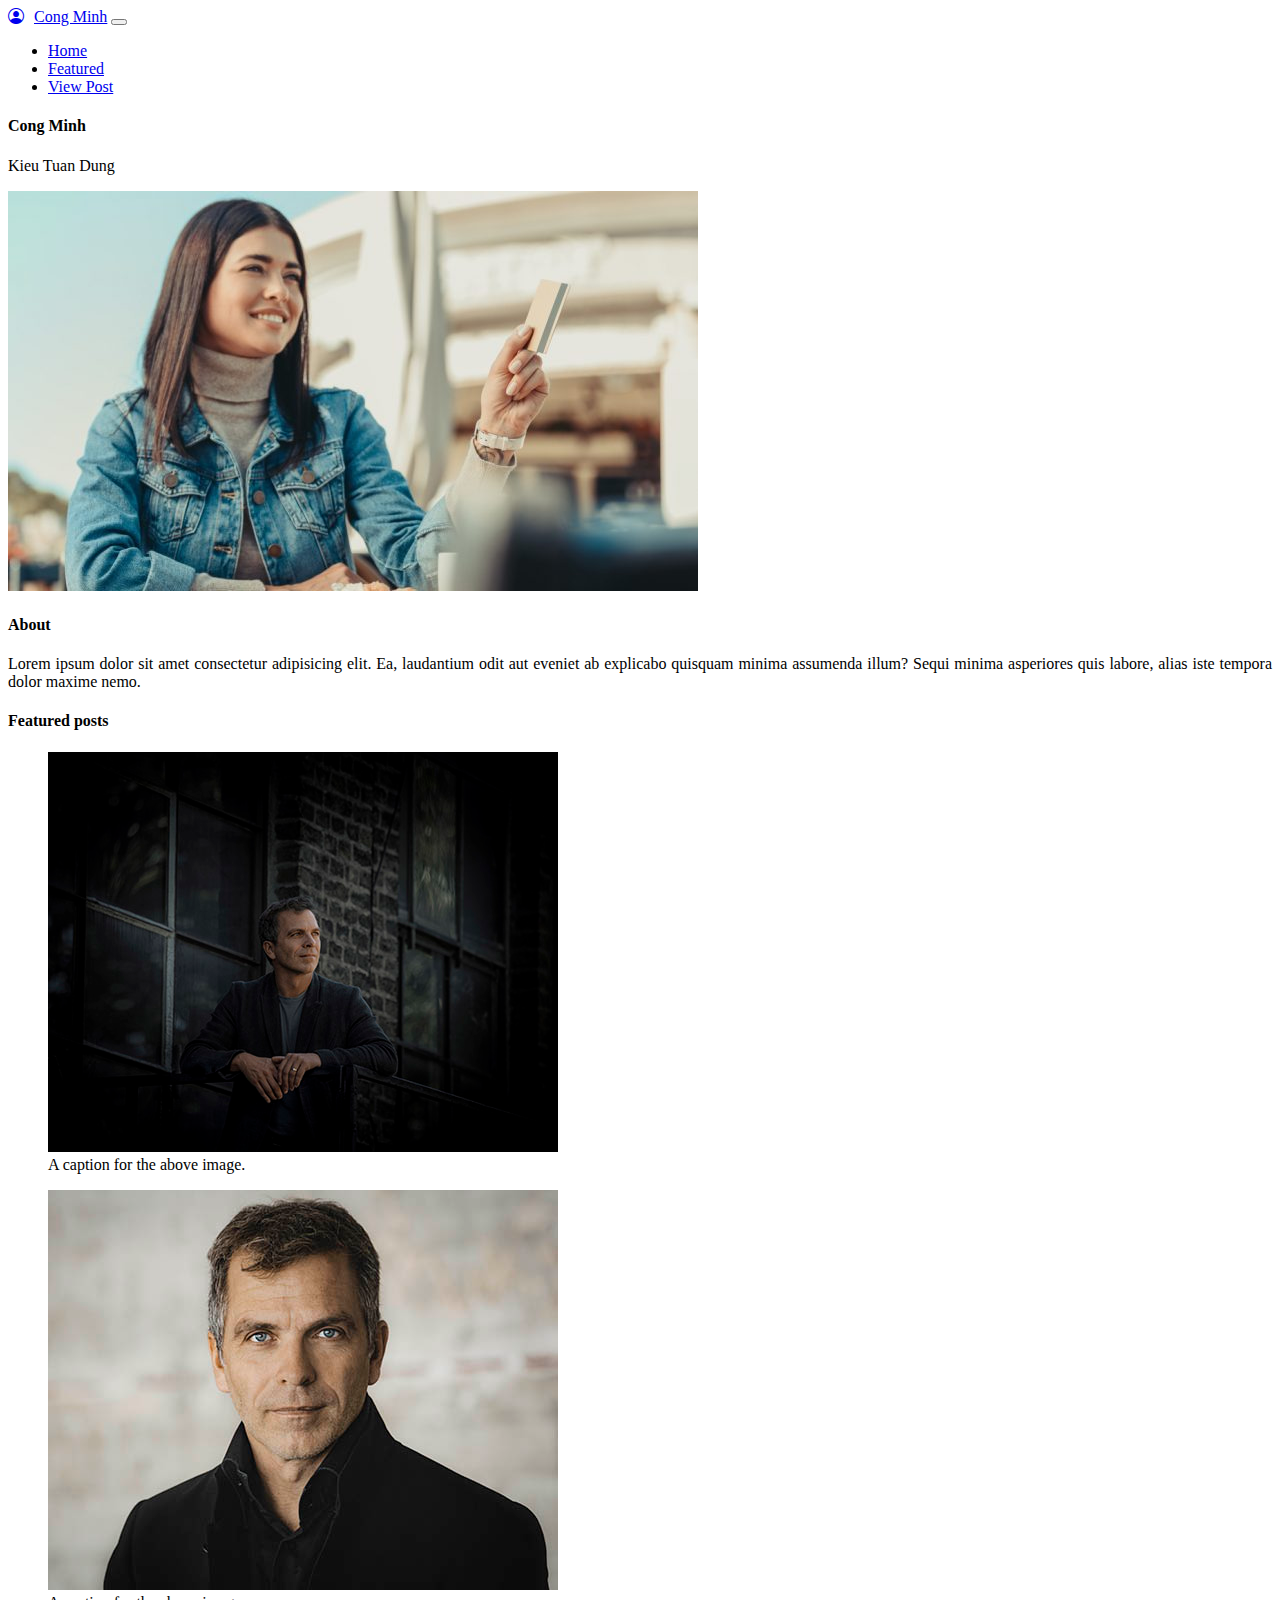
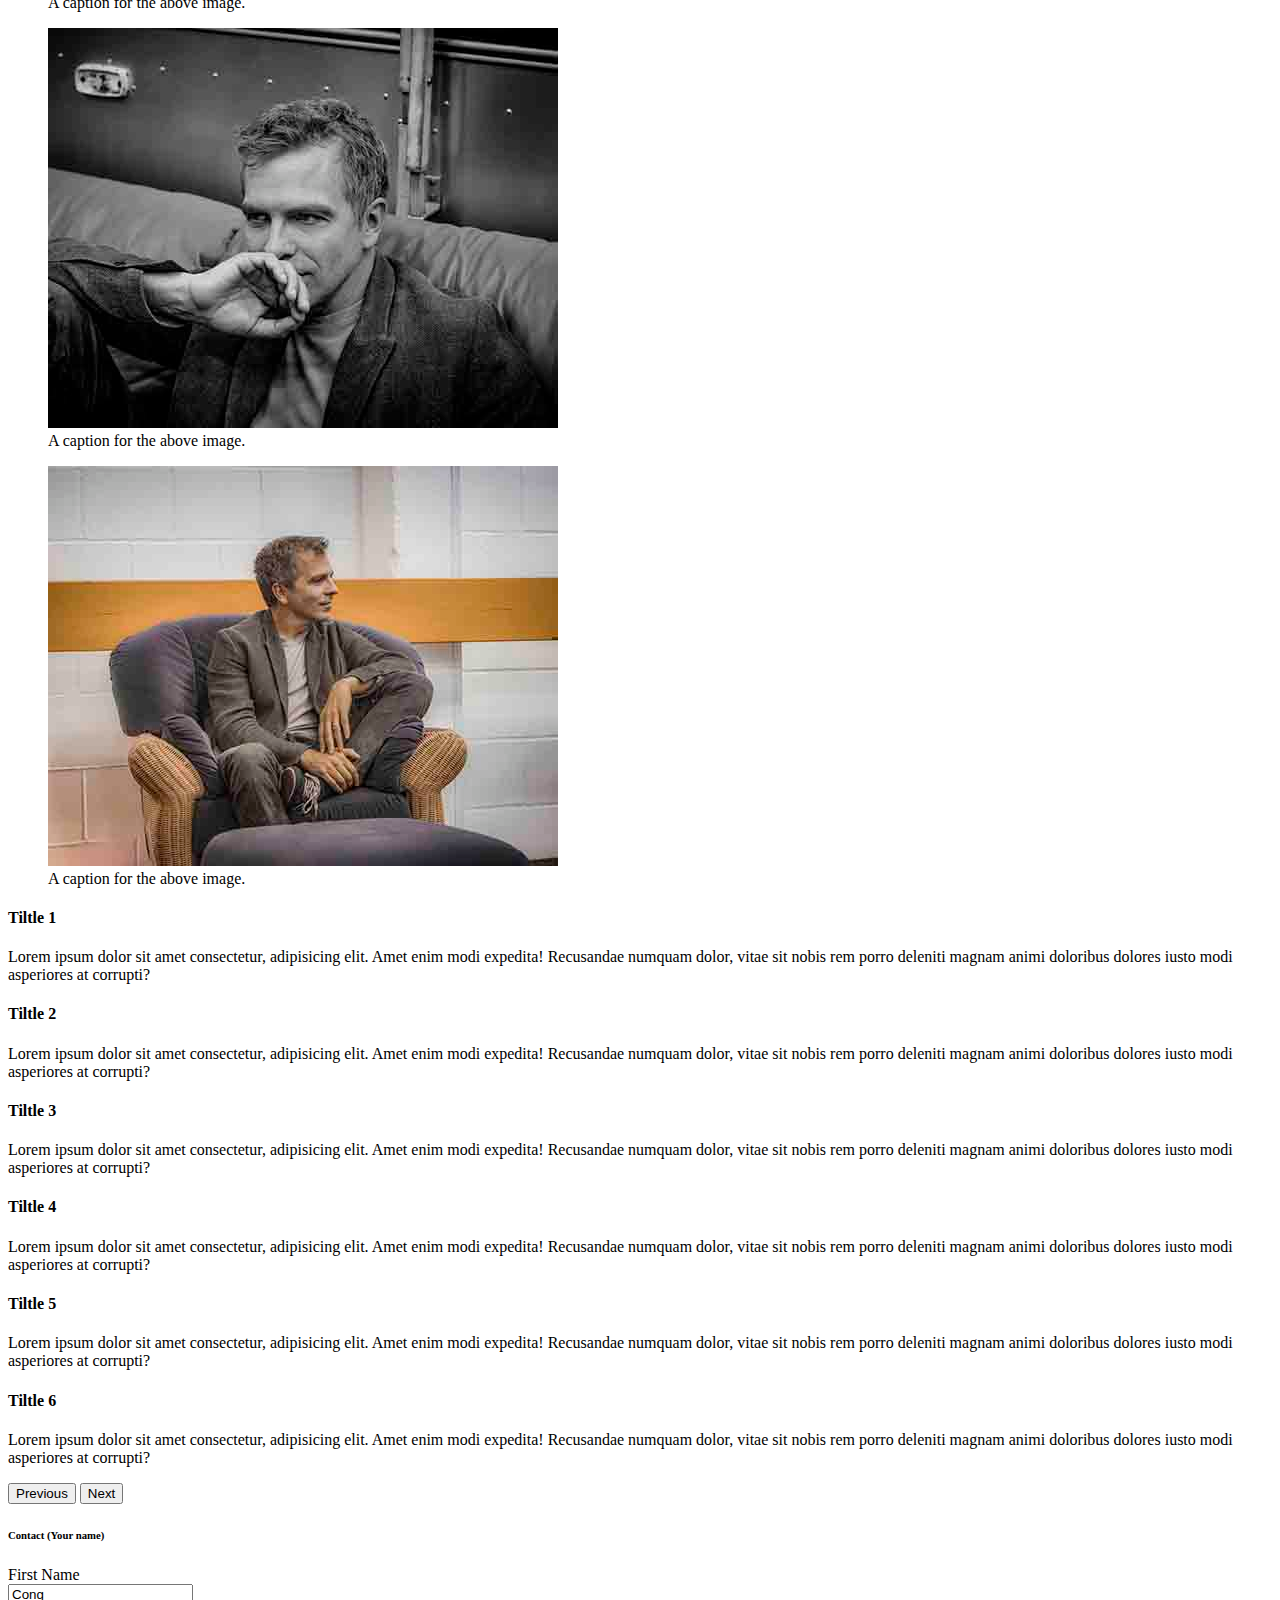
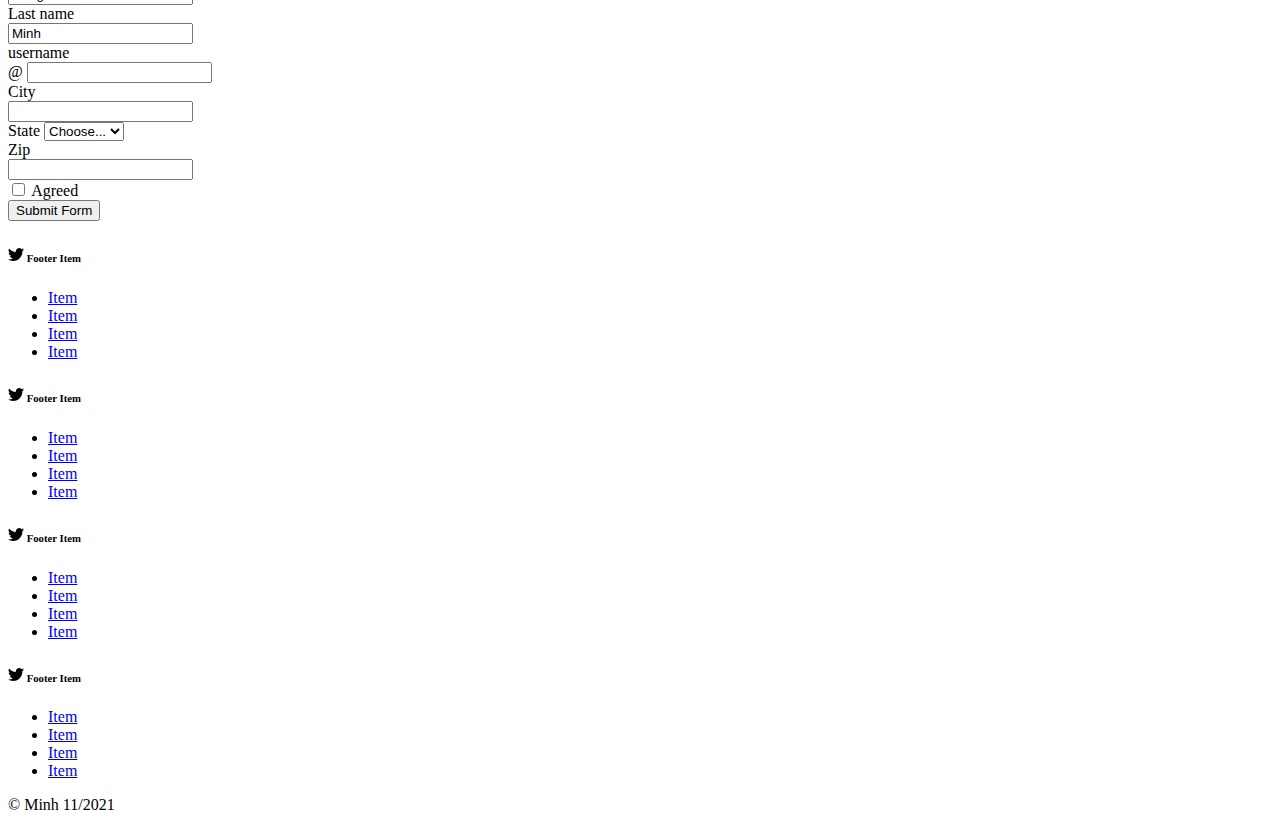
<file: index.html>
<!DOCTYPE html>
<html lang="en">
<head>
    <meta charset="UTF-8">
    <meta http-equiv="X-UA-Compatible" content="IE=edge">
    <meta name="viewport" content="width=device-width, initial-scale=1.0">
    <title>Home</title>
    <link href="https://cdn.jsdelivr.net/npm/bootstrap@5.0.2/dist/css/bootstrap.min.css" rel="stylesheet" integrity="sha384-EVSTQN3/azprG1Anm3QDgpJLIm9Nao0Yz1ztcQTwFspd3yD65VohhpuuCOmLASjC" crossorigin="anonymous">
    <link rel="stylesheet" href="https://cdn.jsdelivr.net/npm/bootstrap-icons@1.7.1/font/bootstrap-icons.css">
    <link rel="stylesheet" href="./assets/css/home.css">
</head>
<body>
    <header class="container-fluid">
        <div class="row">
            <div class="col-md-12" >
                <nav class="navbar navbar-expand-lg navbar-light bg-light">
                    <div class="container-fluid">  
                      <a class="navbar-brand" href="#"><i class="bi bi-person-circle"></i>Cong Minh</a>
                      <button class="navbar-toggler" type="button" data-bs-toggle="collapse" data-bs-target="#navbarSupportedContent" aria-controls="navbarSupportedContent" aria-expanded="false" aria-label="Toggle navigation">
                        <span class="navbar-toggler-icon"></span>
                      </button>
                      <div class="collapse navbar-collapse" id="navbarSupportedContent">
                        <ul class="navbar-nav ms-auto mb-2 mb-lg-0">
                          <li class="nav-item">
                            <a class="nav-link active" aria-current="page" href="./index.html">Home</a>
                          </li>
                          <li class="nav-item">
                            <a class="nav-link" href="./post.html">Featured</a>
                          </li>
                          <li class="nav-item">
                            <a class="nav-link" href="./view.html">View Post</a>
                          </li>
                          
                        </ul>
                        
                      </div>
                    </div>
                  </nav>
            </div>
        </div>
    </header>
    <main class="container mt-5">
      <div class="main_about row">
        <h4>Cong Minh</h4>
        <p>Kieu Tuan Dung</p>
        <div class="col-md-6">
          <img src="/assets/img/img1.jpeg" alt="" class="img-fluid rounded">
        </div>
        <div class="col-md-6">
          <h4>About</h4>
          <p class="my-about">Lorem ipsum dolor sit amet consectetur adipisicing elit. Ea, laudantium odit aut eveniet ab explicabo quisquam minima assumenda illum? Sequi minima asperiores quis labore, alias iste tempora dolor maxime nemo.</p>
        </div>
      </div>
      <div class="main_featured row mt-5 mb-5">
        <h4>Featured posts</h4>
        <div class="col-md">
          <figure class="figure">
            <img src="/assets/img/img2.jpeg" class="figure-img img-fluid rounded" alt="...">
            <figcaption class="figure-caption">A caption for the above image.</figcaption>
          </figure>
        </div>
        <div class="col-md">
          <figure class="figure">
            <img src="/assets/img/img3.jpeg" class="figure-img img-fluid rounded" alt="...">
            <figcaption class="figure-caption">A caption for the above image.</figcaption>
          </figure>
        </div>
        <div class="col-md">
          <figure class="figure">
            <img src="/assets/img/img5.jpeg" class="figure-img img-fluid rounded" alt="...">
            <figcaption class="figure-caption">A caption for the above image.</figcaption>
          </figure>
        </div>
        <div class="col-md"><figure class="figure">
          <img src="/assets/img/img6.jpeg" class="figure-img img-fluid rounded" alt="...">
          <figcaption class="figure-caption">A caption for the above image.</figcaption>
        </figure></div>
      </div>
    </main>
    <section class="posts_slider container">
          <div id="carouselExampleControls" class="carousel slide" data-bs-ride="carousel">
            <div class="carousel-inner">
              <div class="carousel-item active">
                <div class="row">
                  <div class="col-md-6">
                    <h4>Tiltle 1</h4>
                    <p>Lorem ipsum dolor sit amet consectetur, adipisicing elit. Amet enim modi expedita! Recusandae numquam dolor, vitae sit nobis rem porro deleniti magnam animi doloribus dolores iusto modi asperiores at corrupti?</p>
                  </div>
                  <div class="col-md-6">
                    <h4>Tiltle 2</h4>
                    <p>Lorem ipsum dolor sit amet consectetur, adipisicing elit. Amet enim modi expedita! Recusandae numquam dolor, vitae sit nobis rem porro deleniti magnam animi doloribus dolores iusto modi asperiores at corrupti?</p>
                  </div>
                </div>
              </div>
              <div class="carousel-item">
                <div class="row">
                <div class="col-md-6">
                  <h4>Tiltle 3</h4>
                  <p>Lorem ipsum dolor sit amet consectetur, adipisicing elit. Amet enim modi expedita! Recusandae numquam dolor, vitae sit nobis rem porro deleniti magnam animi doloribus dolores iusto modi asperiores at corrupti?</p>
                </div>
                <div class="col-md-6">
                  <h4>Tiltle 4</h4>
                  <p>Lorem ipsum dolor sit amet consectetur, adipisicing elit. Amet enim modi expedita! Recusandae numquam dolor, vitae sit nobis rem porro deleniti magnam animi doloribus dolores iusto modi asperiores at corrupti?</p>
                </div>
                </div>
              </div>
              <div class="carousel-item">
                <div class="row">
                <div class="col-md-6">
                  <h4>Tiltle 5</h4>
                  <p>Lorem ipsum dolor sit amet consectetur, adipisicing elit. Amet enim modi expedita! Recusandae numquam dolor, vitae sit nobis rem porro deleniti magnam animi doloribus dolores iusto modi asperiores at corrupti?</p>
                </div>
                <div class="col-md-6">
                  <h4>Tiltle 6</h4>
                  <p>Lorem ipsum dolor sit amet consectetur, adipisicing elit. Amet enim modi expedita! Recusandae numquam dolor, vitae sit nobis rem porro deleniti magnam animi doloribus dolores iusto modi asperiores at corrupti?</p>
                </div>
                </div>
              </div>
            </div>
            <button class="carousel-control-prev" type="button" data-bs-target="#carouselExampleControls" data-bs-slide="prev">
              <span class="carousel-control-prev-icon" aria-hidden="true"></span>
              <span class="visually-hidden">Previous</span>
            </button>
            <button class="carousel-control-next" type="button" data-bs-target="#carouselExampleControls" data-bs-slide="next">
              <span class="carousel-control-next-icon" aria-hidden="true"></span>
              <span class="visually-hidden">Next</span>
            </button>
          </div>
    </section>
    <section class="contact mt-5">
      <div class="container">
        <div class="row mb-2">
          <h6>Contact (Your name)</h6>
        </div>
        <form>
          <div class="row mb-4">
            <div class="col-md-4">
              <label class="mb-2" for="firstName">First Name</label>
              <div class="input-group">
                <input
                  class="form-control"
                  type="text"
                  id="firstName"
                  value="Cong"
                />
              </div>
            </div>
            <div class="col-md-4">
              <label class="mb-2" for="lastName">Last name</label>
              <div class="input-group">
                <input
                  class="form-control"
                  type="text"
                  id="lastName"
                  value="Minh"
                />
              </div>
            </div>
            <div class="col-md-4">
              <label class="mb-2" for="username">username</label>
              <div class="input-group">
                <span class="input-group-text" id="basic-addon1">@</span>
                <input type="text" id="username" class="form-control" />
              </div>
            </div>
          </div>
          <div class="row mb-4">
            <div class="col-md-6">
              <label class="mb-2" for="City">City</label>
              <div class="input-group">
                <input class="form-control" type="text" id="City" />
              </div>
            </div>
            <div class="col-md-3">
              <label class="mb-2" for="state">State</label>
              <select class="form-select" id="inputGroupSelect01">
                <option selected>Choose...</option>
                <option value="1">One</option>
                <option value="2">Two</option>
                <option value="3">Three</option>
              </select>
            </div>
            <div class="col-md-3">
              <label class="mb-2" for="zip">Zip</label>
              <div class="input-group">
                <input class="form-control" type="text" id="zip" />
              </div>
            </div>
          </div>
          <div class="mb-4">
            <input class="form-check-input me-1" type="checkbox" id="agree" />
            <label for="agree">Agreed</label>
          </div>
          <button type="button" class="btn btn-primary">Submit Form</button>
        </form>
      </div>
    </section>
    
      <footer>
        <div class="container mt-5 bg-light">
          <div class="row pb-5 border-bottom">
            <div class="col-md-3 text-center mt-5">
              <h6>
                <svg
                  xmlns="http://www.w3.org/2000/svg"
                  width="16"
                  height="16"
                  fill="currentColor"
                  class="bi bi-twitter"
                  viewBox="0 0 16 16"
                >
                  <path
                    d="M5.026 15c6.038 0 9.341-5.003 9.341-9.334 0-.14 0-.282-.006-.422A6.685 6.685 0 0 0 16 3.542a6.658 6.658 0 0 1-1.889.518 3.301 3.301 0 0 0 1.447-1.817 6.533 6.533 0 0 1-2.087.793A3.286 3.286 0 0 0 7.875 6.03a9.325 9.325 0 0 1-6.767-3.429 3.289 3.289 0 0 0 1.018 4.382A3.323 3.323 0 0 1 .64 6.575v.045a3.288 3.288 0 0 0 2.632 3.218 3.203 3.203 0 0 1-.865.115 3.23 3.23 0 0 1-.614-.057 3.283 3.283 0 0 0 3.067 2.277A6.588 6.588 0 0 1 .78 13.58a6.32 6.32 0 0 1-.78-.045A9.344 9.344 0 0 0 5.026 15z"
                  />
                </svg>
                <span>Footer Item</span>
              </h6>
              <ul class="nav flex-column">
                <li class="nav-item">
                  <a class="nav-link" href="#">Item</a>
                </li>
                <li class="nav-item">
                  <a class="nav-link" href="#">Item</a>
                </li>
                <li class="nav-item">
                  <a class="nav-link" href="#">Item</a>
                </li>
                <li class="nav-item">
                  <a class="nav-link" href="#">Item</a>
                </li>
              </ul>
            </div>
            <div class="col-md-3 text-center mt-5">
              <h6>
                <svg
                  xmlns="http://www.w3.org/2000/svg"
                  width="16"
                  height="16"
                  fill="currentColor"
                  class="bi bi-twitter"
                  viewBox="0 0 16 16"
                >
                  <path
                    d="M5.026 15c6.038 0 9.341-5.003 9.341-9.334 0-.14 0-.282-.006-.422A6.685 6.685 0 0 0 16 3.542a6.658 6.658 0 0 1-1.889.518 3.301 3.301 0 0 0 1.447-1.817 6.533 6.533 0 0 1-2.087.793A3.286 3.286 0 0 0 7.875 6.03a9.325 9.325 0 0 1-6.767-3.429 3.289 3.289 0 0 0 1.018 4.382A3.323 3.323 0 0 1 .64 6.575v.045a3.288 3.288 0 0 0 2.632 3.218 3.203 3.203 0 0 1-.865.115 3.23 3.23 0 0 1-.614-.057 3.283 3.283 0 0 0 3.067 2.277A6.588 6.588 0 0 1 .78 13.58a6.32 6.32 0 0 1-.78-.045A9.344 9.344 0 0 0 5.026 15z"
                  />
                </svg>
                <span>Footer Item</span>
              </h6>
              <ul class="nav flex-column">
                <li class="nav-item">
                  <a class="nav-link" href="#">Item</a>
                </li>
                <li class="nav-item">
                  <a class="nav-link" href="#">Item</a>
                </li>
                <li class="nav-item">
                  <a class="nav-link" href="#">Item</a>
                </li>
                <li class="nav-item">
                  <a class="nav-link" href="#">Item</a>
                </li>
              </ul>
            </div>
            <div class="col-md-3 text-center mt-5">
              <h6>
                <svg
                  xmlns="http://www.w3.org/2000/svg"
                  width="16"
                  height="16"
                  fill="currentColor"
                  class="bi bi-twitter"
                  viewBox="0 0 16 16"
                >
                  <path
                    d="M5.026 15c6.038 0 9.341-5.003 9.341-9.334 0-.14 0-.282-.006-.422A6.685 6.685 0 0 0 16 3.542a6.658 6.658 0 0 1-1.889.518 3.301 3.301 0 0 0 1.447-1.817 6.533 6.533 0 0 1-2.087.793A3.286 3.286 0 0 0 7.875 6.03a9.325 9.325 0 0 1-6.767-3.429 3.289 3.289 0 0 0 1.018 4.382A3.323 3.323 0 0 1 .64 6.575v.045a3.288 3.288 0 0 0 2.632 3.218 3.203 3.203 0 0 1-.865.115 3.23 3.23 0 0 1-.614-.057 3.283 3.283 0 0 0 3.067 2.277A6.588 6.588 0 0 1 .78 13.58a6.32 6.32 0 0 1-.78-.045A9.344 9.344 0 0 0 5.026 15z"
                  />
                </svg>
                <span>Footer Item</span>
              </h6>
              <ul class="nav flex-column">
                <li class="nav-item">
                  <a class="nav-link" href="#">Item</a>
                </li>
                <li class="nav-item">
                  <a class="nav-link" href="#">Item</a>
                </li>
                <li class="nav-item">
                  <a class="nav-link" href="#">Item</a>
                </li>
                <li class="nav-item">
                  <a class="nav-link" href="#">Item</a>
                </li>
              </ul>
            </div>
            <div class="col-md-3 text-center mt-5">
              <h6>
                <svg
                  xmlns="http://www.w3.org/2000/svg"
                  width="16"
                  height="16"
                  fill="currentColor"
                  class="bi bi-twitter"
                  viewBox="0 0 16 16"
                >
                  <path
                    d="M5.026 15c6.038 0 9.341-5.003 9.341-9.334 0-.14 0-.282-.006-.422A6.685 6.685 0 0 0 16 3.542a6.658 6.658 0 0 1-1.889.518 3.301 3.301 0 0 0 1.447-1.817 6.533 6.533 0 0 1-2.087.793A3.286 3.286 0 0 0 7.875 6.03a9.325 9.325 0 0 1-6.767-3.429 3.289 3.289 0 0 0 1.018 4.382A3.323 3.323 0 0 1 .64 6.575v.045a3.288 3.288 0 0 0 2.632 3.218 3.203 3.203 0 0 1-.865.115 3.23 3.23 0 0 1-.614-.057 3.283 3.283 0 0 0 3.067 2.277A6.588 6.588 0 0 1 .78 13.58a6.32 6.32 0 0 1-.78-.045A9.344 9.344 0 0 0 5.026 15z"
                  />
                </svg>
                <span>Footer Item</span>
              </h6>
              <ul class="nav flex-column">
                <li class="nav-item">
                  <a class="nav-link" href="#">Item</a>
                </li>
                <li class="nav-item">
                  <a class="nav-link" href="#">Item</a>
                </li>
                <li class="nav-item">
                  <a class="nav-link" href="#">Item</a>
                </li>
                <li class="nav-item">
                  <a class="nav-link" href="#">Item</a>
                </li>
              </ul>
            </div>
          </div>
          <div class="text-center p-2 text-secondary">&copy; Minh 11/2021</div>
        </div>
      </footer>
    <script src="https://cdn.jsdelivr.net/npm/@popperjs/core@2.9.2/dist/umd/popper.min.js" integrity="sha384-IQsoLXl5PILFhosVNubq5LC7Qb9DXgDA9i+tQ8Zj3iwWAwPtgFTxbJ8NT4GN1R8p" crossorigin="anonymous"></script>
<script src="https://cdn.jsdelivr.net/npm/bootstrap@5.0.2/dist/js/bootstrap.min.js" integrity="sha384-cVKIPhGWiC2Al4u+LWgxfKTRIcfu0JTxR+EQDz/bgldoEyl4H0zUF0QKbrJ0EcQF" crossorigin="anonymous"></script>
</body>
</html>
</file>
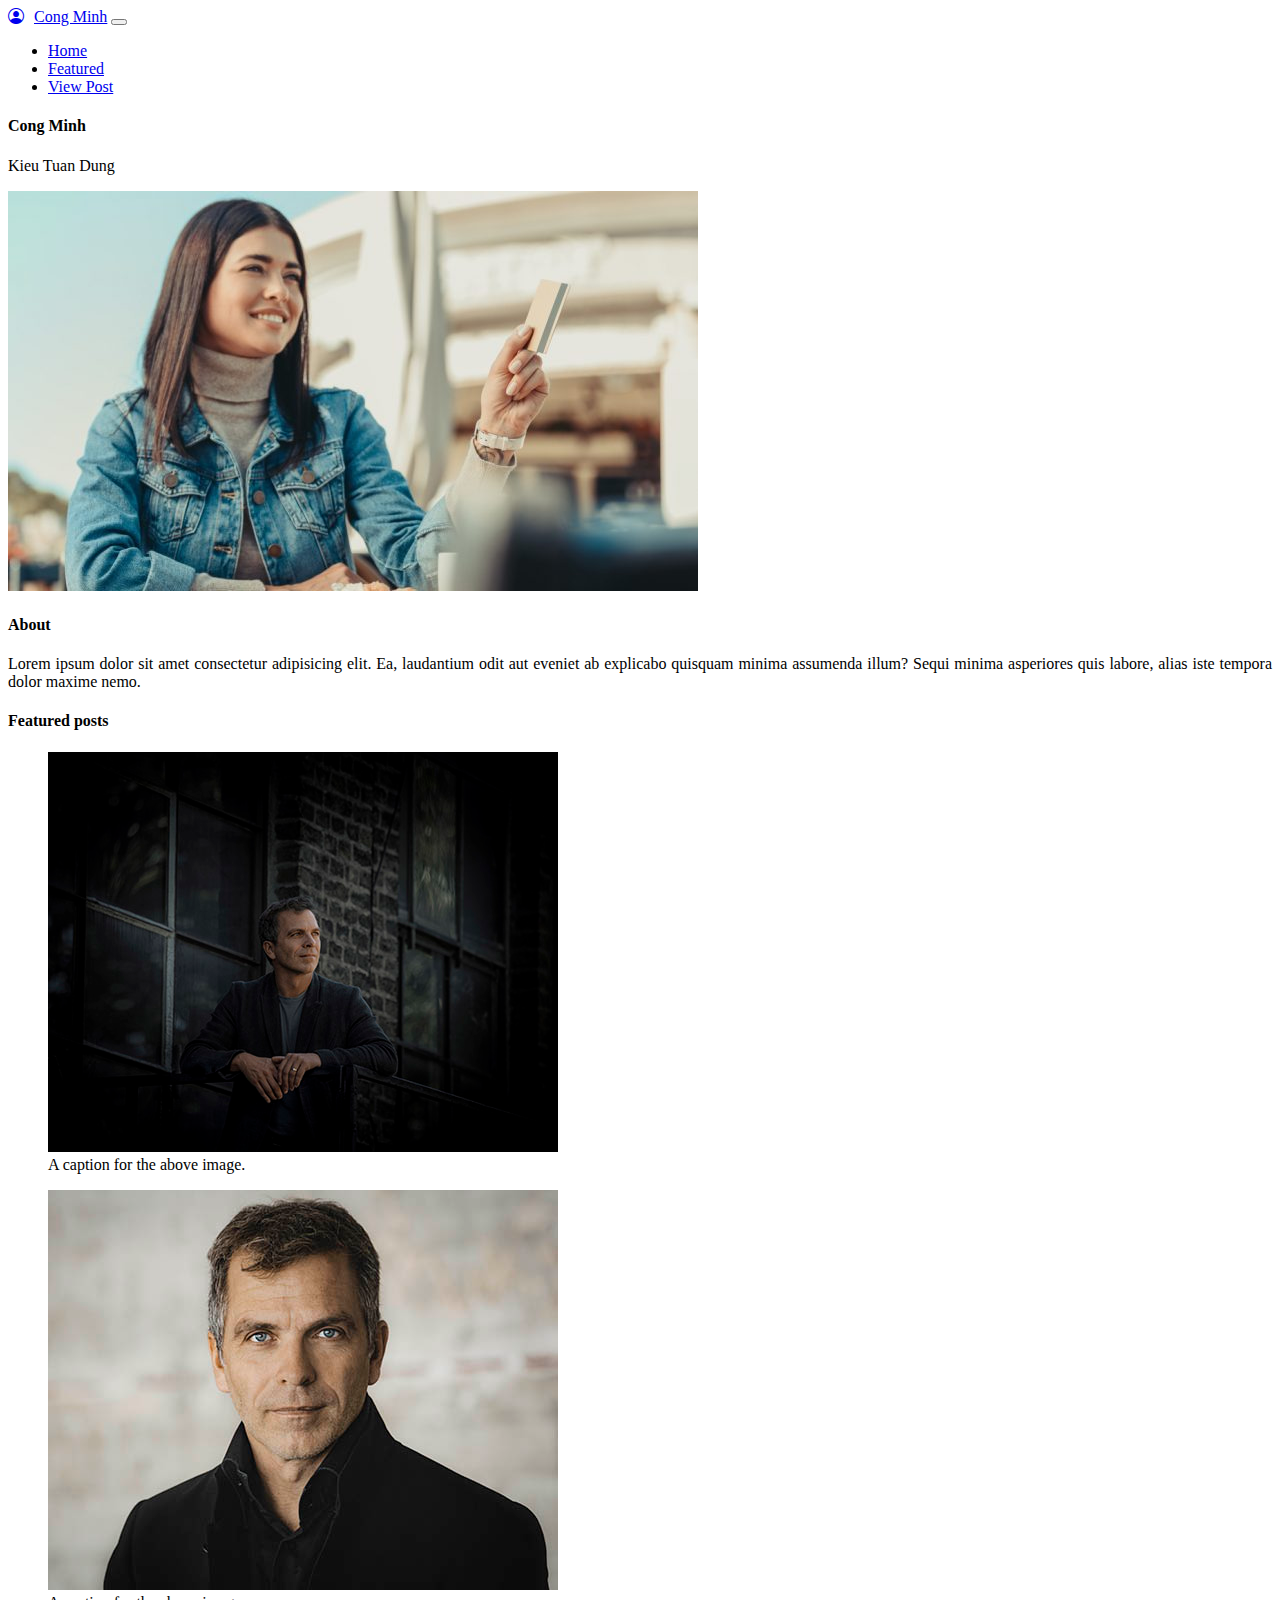
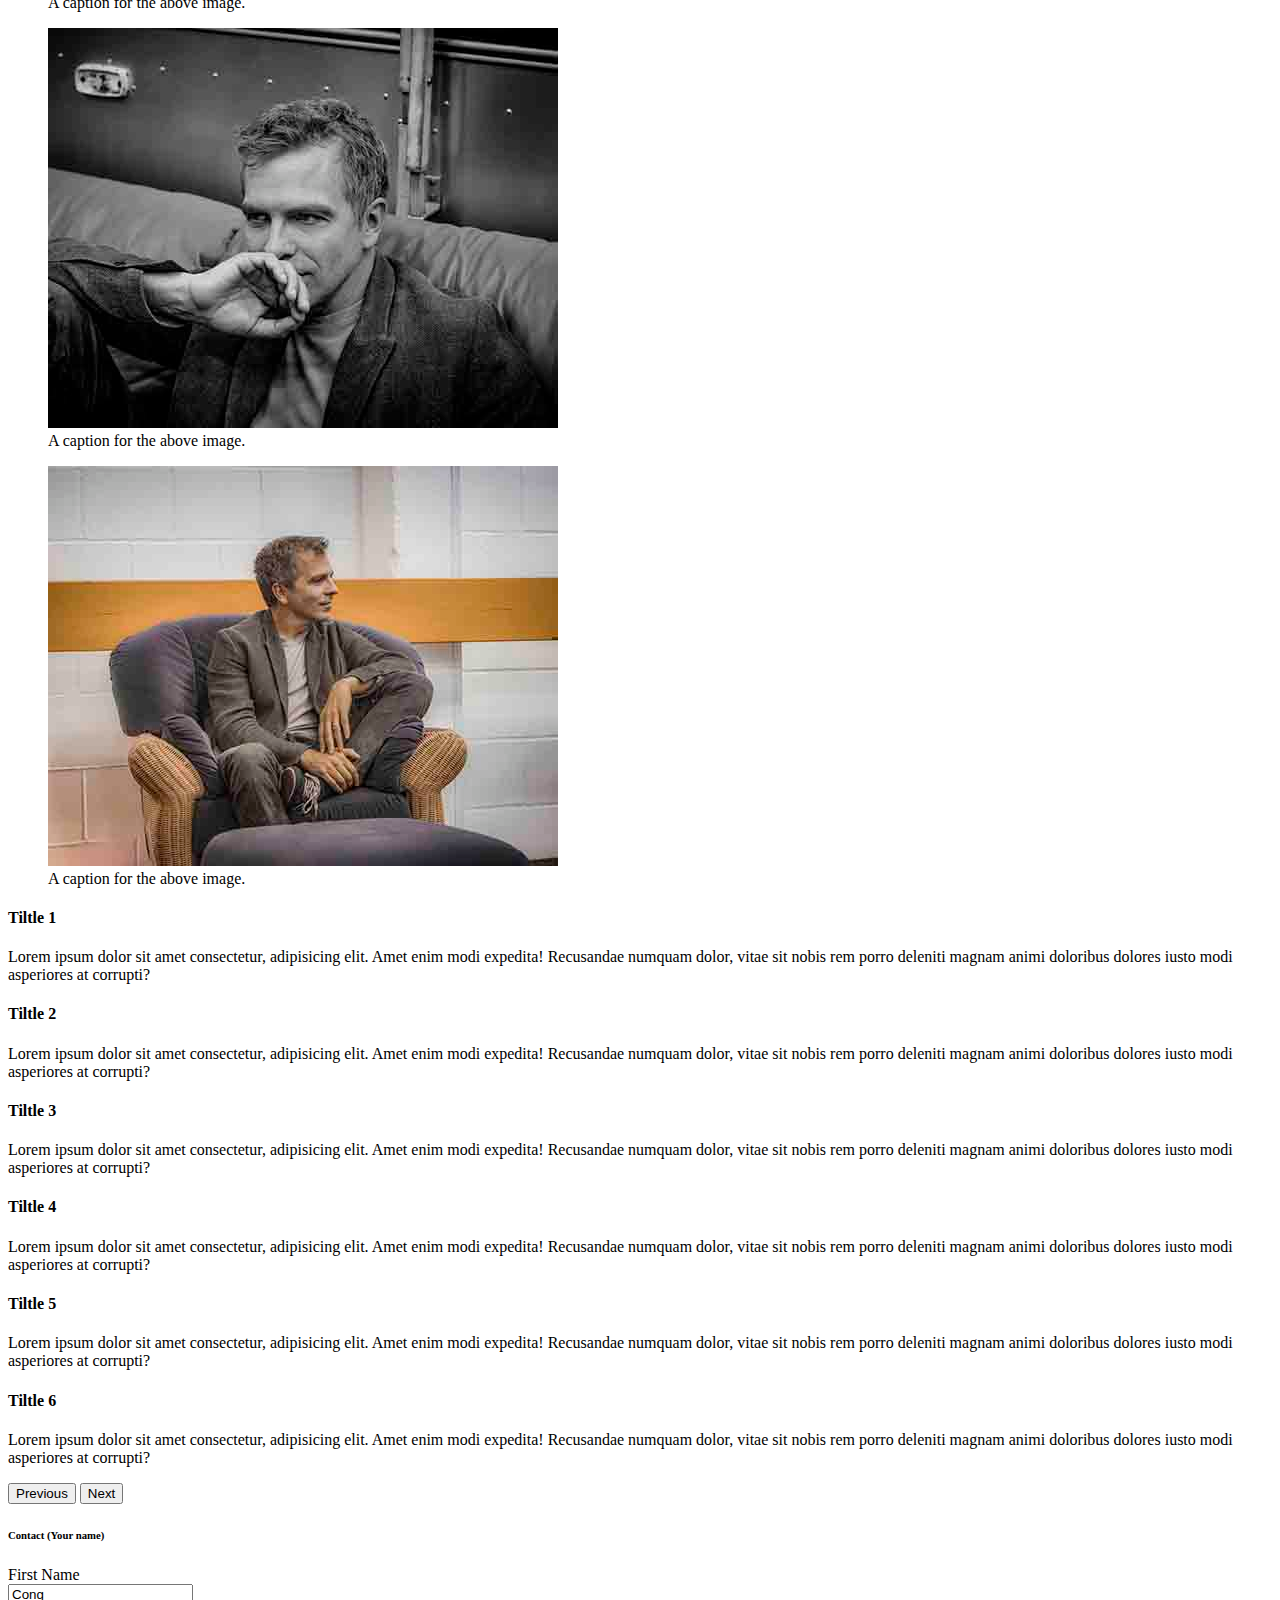
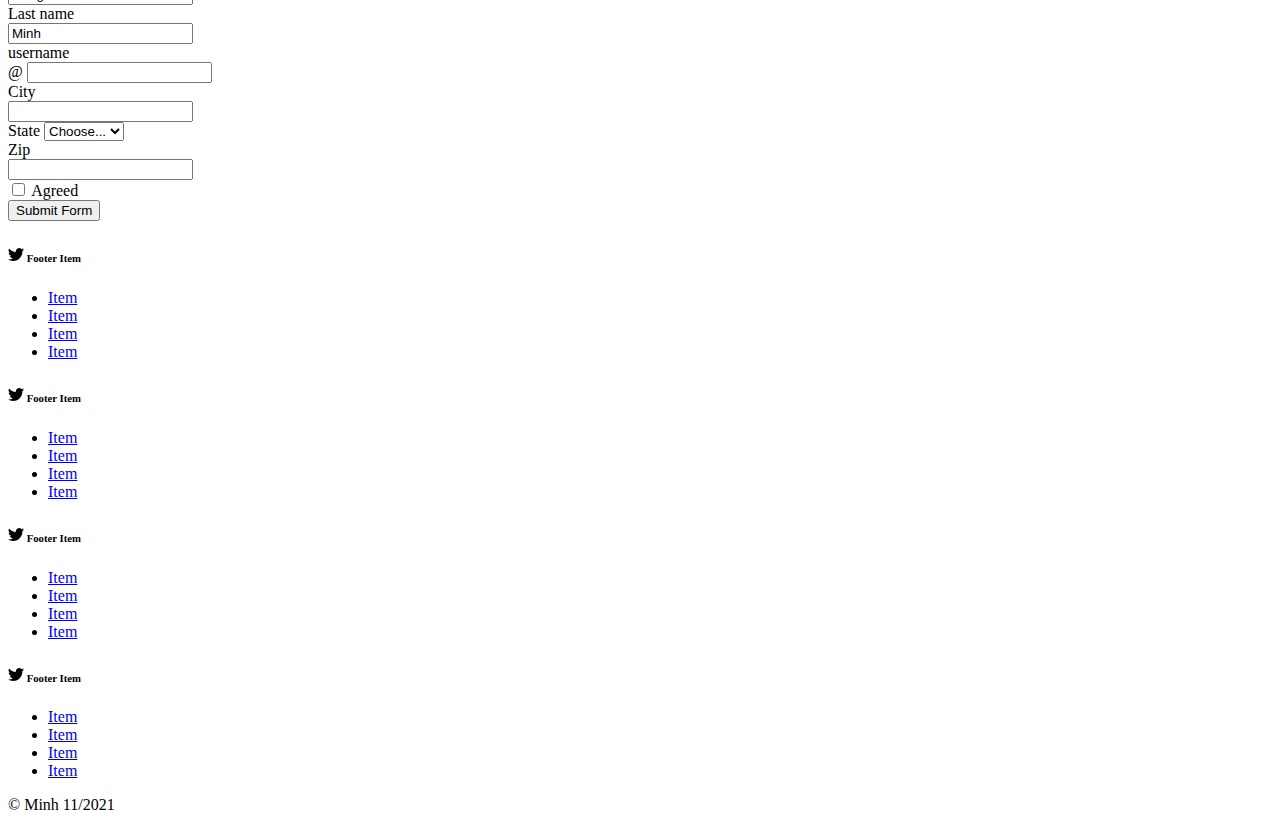
<file: index/index.html>
<!DOCTYPE html>
<html lang="en">
<head>
    <meta charset="UTF-8">
    <meta http-equiv="X-UA-Compatible" content="IE=edge">
    <meta name="viewport" content="width=device-width, initial-scale=1.0">
    <title>Home</title>
    <link href="https://cdn.jsdelivr.net/npm/bootstrap@5.0.2/dist/css/bootstrap.min.css" rel="stylesheet" integrity="sha384-EVSTQN3/azprG1Anm3QDgpJLIm9Nao0Yz1ztcQTwFspd3yD65VohhpuuCOmLASjC" crossorigin="anonymous">
    <link rel="stylesheet" href="https://cdn.jsdelivr.net/npm/bootstrap-icons@1.7.1/font/bootstrap-icons.css">
    <link rel="stylesheet" href="/assets/css/home.css">
</head>
<body>
    <header class="container-fluid">
        <div class="row">
            <div class="col-md-12" >
                <nav class="navbar navbar-expand-lg navbar-light bg-light">
                    <div class="container-fluid">  
                      <a class="navbar-brand" href="#"><i class="bi bi-person-circle"></i>Cong Minh</a>
                      <button class="navbar-toggler" type="button" data-bs-toggle="collapse" data-bs-target="#navbarSupportedContent" aria-controls="navbarSupportedContent" aria-expanded="false" aria-label="Toggle navigation">
                        <span class="navbar-toggler-icon"></span>
                      </button>
                      <div class="collapse navbar-collapse" id="navbarSupportedContent">
                        <ul class="navbar-nav ms-auto mb-2 mb-lg-0">
                          <li class="nav-item">
                            <a class="nav-link active" aria-current="page" href="/index.html">Home</a>
                          </li>
                          <li class="nav-item">
                            <a class="nav-link" href="/post.html">Featured</a>
                          </li>
                          <li class="nav-item">
                            <a class="nav-link" href="/view.html">View Post</a>
                          </li>
                          
                        </ul>
                        
                      </div>
                    </div>
                  </nav>
            </div>
        </div>
    </header>
    <main class="container mt-5">
      <div class="main_about row">
        <h4>Cong Minh</h4>
        <p>Kieu Tuan Dung</p>
        <div class="col-md-6">
          <img src="/assets/img/img1.jpeg" alt="" class="img-fluid rounded">
        </div>
        <div class="col-md-6">
          <h4>About</h4>
          <p class="my-about">Lorem ipsum dolor sit amet consectetur adipisicing elit. Ea, laudantium odit aut eveniet ab explicabo quisquam minima assumenda illum? Sequi minima asperiores quis labore, alias iste tempora dolor maxime nemo.</p>
        </div>
      </div>
      <div class="main_featured row mt-5 mb-5">
        <h4>Featured posts</h4>
        <div class="col-md">
          <figure class="figure">
            <img src="/assets/img/img2.jpeg" class="figure-img img-fluid rounded" alt="...">
            <figcaption class="figure-caption">A caption for the above image.</figcaption>
          </figure>
        </div>
        <div class="col-md">
          <figure class="figure">
            <img src="/assets/img/img3.jpeg" class="figure-img img-fluid rounded" alt="...">
            <figcaption class="figure-caption">A caption for the above image.</figcaption>
          </figure>
        </div>
        <div class="col-md">
          <figure class="figure">
            <img src="/assets/img/img5.jpeg" class="figure-img img-fluid rounded" alt="...">
            <figcaption class="figure-caption">A caption for the above image.</figcaption>
          </figure>
        </div>
        <div class="col-md"><figure class="figure">
          <img src="/assets/img/img6.jpeg" class="figure-img img-fluid rounded" alt="...">
          <figcaption class="figure-caption">A caption for the above image.</figcaption>
        </figure></div>
      </div>
    </main>
    <section class="posts_slider container">
          <div id="carouselExampleControls" class="carousel slide" data-bs-ride="carousel">
            <div class="carousel-inner">
              <div class="carousel-item active">
                <div class="row">
                  <div class="col-md-6">
                    <h4>Tiltle 1</h4>
                    <p>Lorem ipsum dolor sit amet consectetur, adipisicing elit. Amet enim modi expedita! Recusandae numquam dolor, vitae sit nobis rem porro deleniti magnam animi doloribus dolores iusto modi asperiores at corrupti?</p>
                  </div>
                  <div class="col-md-6">
                    <h4>Tiltle 2</h4>
                    <p>Lorem ipsum dolor sit amet consectetur, adipisicing elit. Amet enim modi expedita! Recusandae numquam dolor, vitae sit nobis rem porro deleniti magnam animi doloribus dolores iusto modi asperiores at corrupti?</p>
                  </div>
                </div>
              </div>
              <div class="carousel-item">
                <div class="row">
                <div class="col-md-6">
                  <h4>Tiltle 3</h4>
                  <p>Lorem ipsum dolor sit amet consectetur, adipisicing elit. Amet enim modi expedita! Recusandae numquam dolor, vitae sit nobis rem porro deleniti magnam animi doloribus dolores iusto modi asperiores at corrupti?</p>
                </div>
                <div class="col-md-6">
                  <h4>Tiltle 4</h4>
                  <p>Lorem ipsum dolor sit amet consectetur, adipisicing elit. Amet enim modi expedita! Recusandae numquam dolor, vitae sit nobis rem porro deleniti magnam animi doloribus dolores iusto modi asperiores at corrupti?</p>
                </div>
                </div>
              </div>
              <div class="carousel-item">
                <div class="row">
                <div class="col-md-6">
                  <h4>Tiltle 5</h4>
                  <p>Lorem ipsum dolor sit amet consectetur, adipisicing elit. Amet enim modi expedita! Recusandae numquam dolor, vitae sit nobis rem porro deleniti magnam animi doloribus dolores iusto modi asperiores at corrupti?</p>
                </div>
                <div class="col-md-6">
                  <h4>Tiltle 6</h4>
                  <p>Lorem ipsum dolor sit amet consectetur, adipisicing elit. Amet enim modi expedita! Recusandae numquam dolor, vitae sit nobis rem porro deleniti magnam animi doloribus dolores iusto modi asperiores at corrupti?</p>
                </div>
                </div>
              </div>
            </div>
            <button class="carousel-control-prev" type="button" data-bs-target="#carouselExampleControls" data-bs-slide="prev">
              <span class="carousel-control-prev-icon" aria-hidden="true"></span>
              <span class="visually-hidden">Previous</span>
            </button>
            <button class="carousel-control-next" type="button" data-bs-target="#carouselExampleControls" data-bs-slide="next">
              <span class="carousel-control-next-icon" aria-hidden="true"></span>
              <span class="visually-hidden">Next</span>
            </button>
          </div>
    </section>
    <section class="contact mt-5">
      <div class="container">
        <div class="row mb-2">
          <h6>Contact (Your name)</h6>
        </div>
        <form>
          <div class="row mb-4">
            <div class="col-md-4">
              <label class="mb-2" for="firstName">First Name</label>
              <div class="input-group">
                <input
                  class="form-control"
                  type="text"
                  id="firstName"
                  value="Cong"
                />
              </div>
            </div>
            <div class="col-md-4">
              <label class="mb-2" for="lastName">Last name</label>
              <div class="input-group">
                <input
                  class="form-control"
                  type="text"
                  id="lastName"
                  value="Minh"
                />
              </div>
            </div>
            <div class="col-md-4">
              <label class="mb-2" for="username">username</label>
              <div class="input-group">
                <span class="input-group-text" id="basic-addon1">@</span>
                <input type="text" id="username" class="form-control" />
              </div>
            </div>
          </div>
          <div class="row mb-4">
            <div class="col-md-6">
              <label class="mb-2" for="City">City</label>
              <div class="input-group">
                <input class="form-control" type="text" id="City" />
              </div>
            </div>
            <div class="col-md-3">
              <label class="mb-2" for="state">State</label>
              <select class="form-select" id="inputGroupSelect01">
                <option selected>Choose...</option>
                <option value="1">One</option>
                <option value="2">Two</option>
                <option value="3">Three</option>
              </select>
            </div>
            <div class="col-md-3">
              <label class="mb-2" for="zip">Zip</label>
              <div class="input-group">
                <input class="form-control" type="text" id="zip" />
              </div>
            </div>
          </div>
          <div class="mb-4">
            <input class="form-check-input me-1" type="checkbox" id="agree" />
            <label for="agree">Agreed</label>
          </div>
          <button type="button" class="btn btn-primary">Submit Form</button>
        </form>
      </div>
    </section>
    
      <footer>
        <div class="container mt-5 bg-light">
          <div class="row pb-5 border-bottom">
            <div class="col-md-3 text-center mt-5">
              <h6>
                <svg
                  xmlns="http://www.w3.org/2000/svg"
                  width="16"
                  height="16"
                  fill="currentColor"
                  class="bi bi-twitter"
                  viewBox="0 0 16 16"
                >
                  <path
                    d="M5.026 15c6.038 0 9.341-5.003 9.341-9.334 0-.14 0-.282-.006-.422A6.685 6.685 0 0 0 16 3.542a6.658 6.658 0 0 1-1.889.518 3.301 3.301 0 0 0 1.447-1.817 6.533 6.533 0 0 1-2.087.793A3.286 3.286 0 0 0 7.875 6.03a9.325 9.325 0 0 1-6.767-3.429 3.289 3.289 0 0 0 1.018 4.382A3.323 3.323 0 0 1 .64 6.575v.045a3.288 3.288 0 0 0 2.632 3.218 3.203 3.203 0 0 1-.865.115 3.23 3.23 0 0 1-.614-.057 3.283 3.283 0 0 0 3.067 2.277A6.588 6.588 0 0 1 .78 13.58a6.32 6.32 0 0 1-.78-.045A9.344 9.344 0 0 0 5.026 15z"
                  />
                </svg>
                <span>Footer Item</span>
              </h6>
              <ul class="nav flex-column">
                <li class="nav-item">
                  <a class="nav-link" href="#">Item</a>
                </li>
                <li class="nav-item">
                  <a class="nav-link" href="#">Item</a>
                </li>
                <li class="nav-item">
                  <a class="nav-link" href="#">Item</a>
                </li>
                <li class="nav-item">
                  <a class="nav-link" href="#">Item</a>
                </li>
              </ul>
            </div>
            <div class="col-md-3 text-center mt-5">
              <h6>
                <svg
                  xmlns="http://www.w3.org/2000/svg"
                  width="16"
                  height="16"
                  fill="currentColor"
                  class="bi bi-twitter"
                  viewBox="0 0 16 16"
                >
                  <path
                    d="M5.026 15c6.038 0 9.341-5.003 9.341-9.334 0-.14 0-.282-.006-.422A6.685 6.685 0 0 0 16 3.542a6.658 6.658 0 0 1-1.889.518 3.301 3.301 0 0 0 1.447-1.817 6.533 6.533 0 0 1-2.087.793A3.286 3.286 0 0 0 7.875 6.03a9.325 9.325 0 0 1-6.767-3.429 3.289 3.289 0 0 0 1.018 4.382A3.323 3.323 0 0 1 .64 6.575v.045a3.288 3.288 0 0 0 2.632 3.218 3.203 3.203 0 0 1-.865.115 3.23 3.23 0 0 1-.614-.057 3.283 3.283 0 0 0 3.067 2.277A6.588 6.588 0 0 1 .78 13.58a6.32 6.32 0 0 1-.78-.045A9.344 9.344 0 0 0 5.026 15z"
                  />
                </svg>
                <span>Footer Item</span>
              </h6>
              <ul class="nav flex-column">
                <li class="nav-item">
                  <a class="nav-link" href="#">Item</a>
                </li>
                <li class="nav-item">
                  <a class="nav-link" href="#">Item</a>
                </li>
                <li class="nav-item">
                  <a class="nav-link" href="#">Item</a>
                </li>
                <li class="nav-item">
                  <a class="nav-link" href="#">Item</a>
                </li>
              </ul>
            </div>
            <div class="col-md-3 text-center mt-5">
              <h6>
                <svg
                  xmlns="http://www.w3.org/2000/svg"
                  width="16"
                  height="16"
                  fill="currentColor"
                  class="bi bi-twitter"
                  viewBox="0 0 16 16"
                >
                  <path
                    d="M5.026 15c6.038 0 9.341-5.003 9.341-9.334 0-.14 0-.282-.006-.422A6.685 6.685 0 0 0 16 3.542a6.658 6.658 0 0 1-1.889.518 3.301 3.301 0 0 0 1.447-1.817 6.533 6.533 0 0 1-2.087.793A3.286 3.286 0 0 0 7.875 6.03a9.325 9.325 0 0 1-6.767-3.429 3.289 3.289 0 0 0 1.018 4.382A3.323 3.323 0 0 1 .64 6.575v.045a3.288 3.288 0 0 0 2.632 3.218 3.203 3.203 0 0 1-.865.115 3.23 3.23 0 0 1-.614-.057 3.283 3.283 0 0 0 3.067 2.277A6.588 6.588 0 0 1 .78 13.58a6.32 6.32 0 0 1-.78-.045A9.344 9.344 0 0 0 5.026 15z"
                  />
                </svg>
                <span>Footer Item</span>
              </h6>
              <ul class="nav flex-column">
                <li class="nav-item">
                  <a class="nav-link" href="#">Item</a>
                </li>
                <li class="nav-item">
                  <a class="nav-link" href="#">Item</a>
                </li>
                <li class="nav-item">
                  <a class="nav-link" href="#">Item</a>
                </li>
                <li class="nav-item">
                  <a class="nav-link" href="#">Item</a>
                </li>
              </ul>
            </div>
            <div class="col-md-3 text-center mt-5">
              <h6>
                <svg
                  xmlns="http://www.w3.org/2000/svg"
                  width="16"
                  height="16"
                  fill="currentColor"
                  class="bi bi-twitter"
                  viewBox="0 0 16 16"
                >
                  <path
                    d="M5.026 15c6.038 0 9.341-5.003 9.341-9.334 0-.14 0-.282-.006-.422A6.685 6.685 0 0 0 16 3.542a6.658 6.658 0 0 1-1.889.518 3.301 3.301 0 0 0 1.447-1.817 6.533 6.533 0 0 1-2.087.793A3.286 3.286 0 0 0 7.875 6.03a9.325 9.325 0 0 1-6.767-3.429 3.289 3.289 0 0 0 1.018 4.382A3.323 3.323 0 0 1 .64 6.575v.045a3.288 3.288 0 0 0 2.632 3.218 3.203 3.203 0 0 1-.865.115 3.23 3.23 0 0 1-.614-.057 3.283 3.283 0 0 0 3.067 2.277A6.588 6.588 0 0 1 .78 13.58a6.32 6.32 0 0 1-.78-.045A9.344 9.344 0 0 0 5.026 15z"
                  />
                </svg>
                <span>Footer Item</span>
              </h6>
              <ul class="nav flex-column">
                <li class="nav-item">
                  <a class="nav-link" href="#">Item</a>
                </li>
                <li class="nav-item">
                  <a class="nav-link" href="#">Item</a>
                </li>
                <li class="nav-item">
                  <a class="nav-link" href="#">Item</a>
                </li>
                <li class="nav-item">
                  <a class="nav-link" href="#">Item</a>
                </li>
              </ul>
            </div>
          </div>
          <div class="text-center p-2 text-secondary">&copy; Minh 11/2021</div>
        </div>
      </footer>
    <script src="https://cdn.jsdelivr.net/npm/@popperjs/core@2.9.2/dist/umd/popper.min.js" integrity="sha384-IQsoLXl5PILFhosVNubq5LC7Qb9DXgDA9i+tQ8Zj3iwWAwPtgFTxbJ8NT4GN1R8p" crossorigin="anonymous"></script>
<script src="https://cdn.jsdelivr.net/npm/bootstrap@5.0.2/dist/js/bootstrap.min.js" integrity="sha384-cVKIPhGWiC2Al4u+LWgxfKTRIcfu0JTxR+EQDz/bgldoEyl4H0zUF0QKbrJ0EcQF" crossorigin="anonymous"></script>
</body>
</html>
</file>
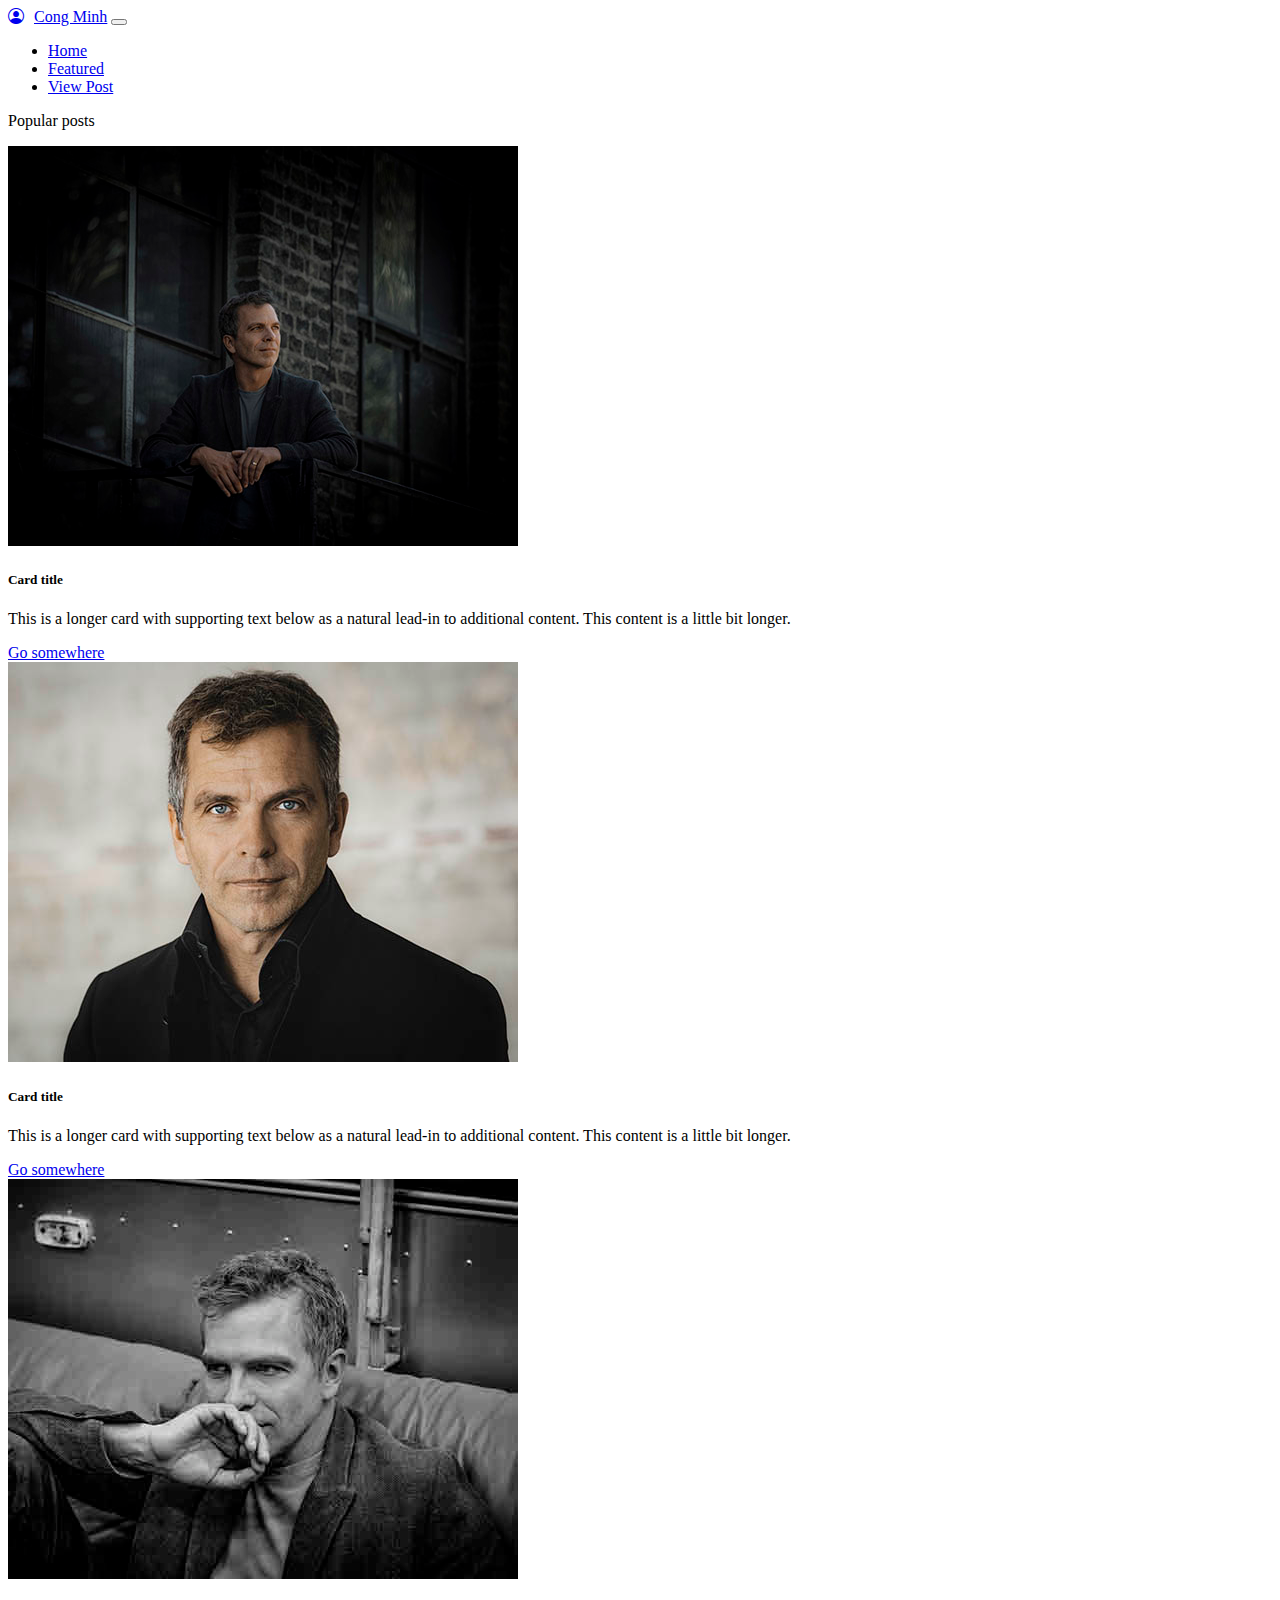
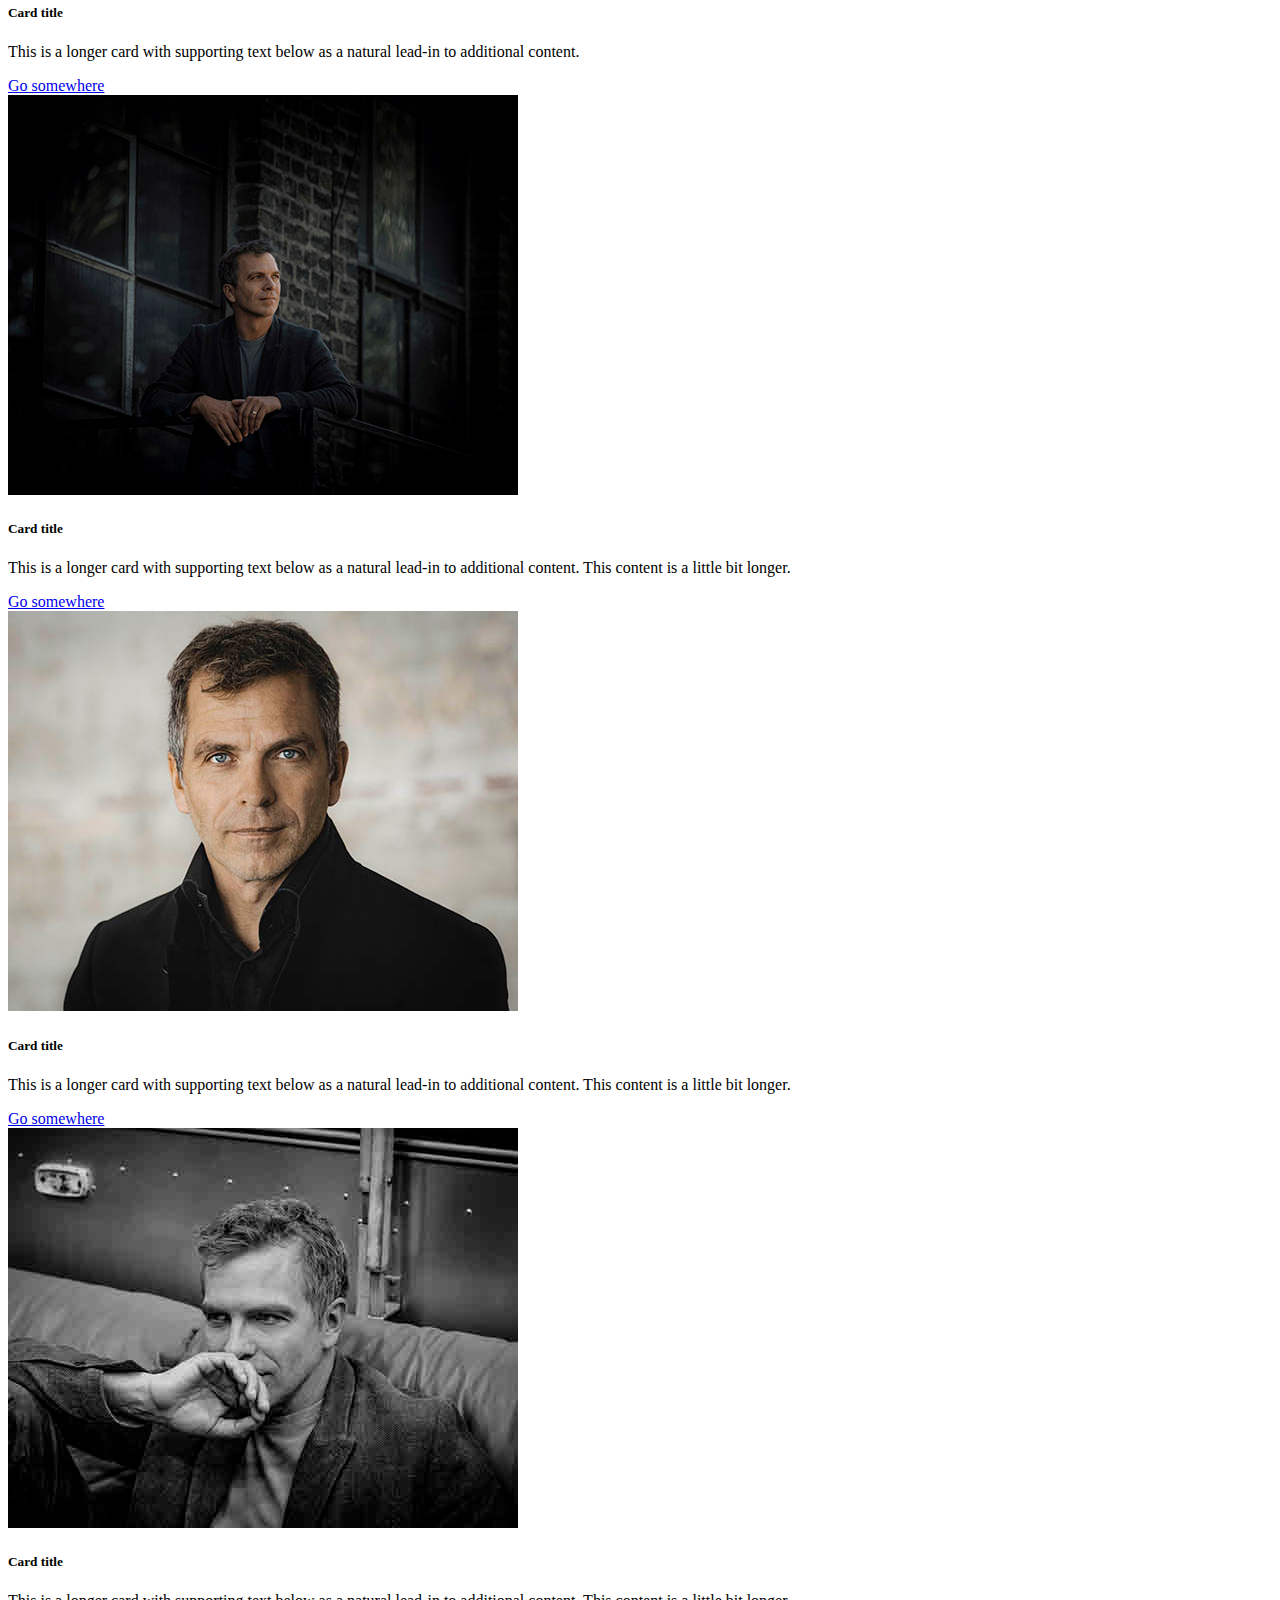
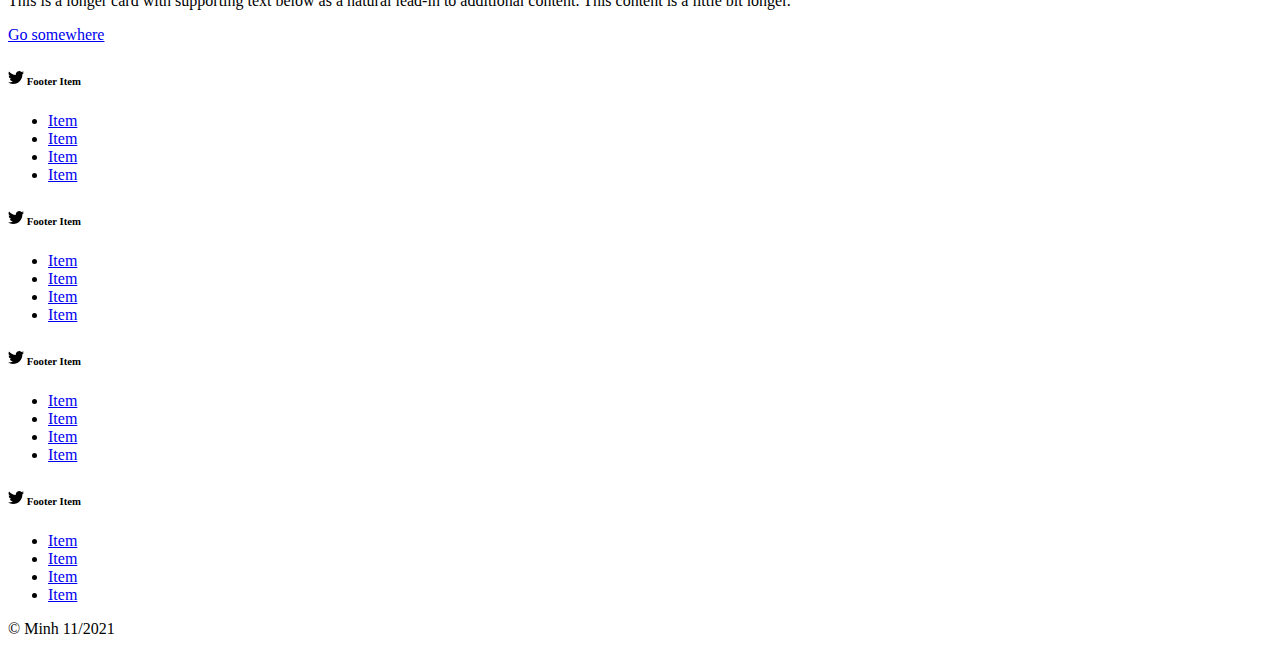
<file: post.html>
<!DOCTYPE html>
<html lang="en">
<head>
    <meta charset="UTF-8">
    <meta http-equiv="X-UA-Compatible" content="IE=edge">
    <meta name="viewport" content="width=device-width, initial-scale=1.0">
    <title>Featured</title>
    <link href="https://cdn.jsdelivr.net/npm/bootstrap@5.0.2/dist/css/bootstrap.min.css" rel="stylesheet" integrity="sha384-EVSTQN3/azprG1Anm3QDgpJLIm9Nao0Yz1ztcQTwFspd3yD65VohhpuuCOmLASjC" crossorigin="anonymous">
    <link rel="stylesheet" href="https://cdn.jsdelivr.net/npm/bootstrap-icons@1.7.1/font/bootstrap-icons.css">
    <link rel="stylesheet" href="./assets/css/post.css">
</head>
<body>
    <header class="container-fluid">
        <div class="row">
            <div class="col-md-12" >
                <nav class="navbar navbar-expand-lg navbar-light bg-light">
                    <div class="container-fluid">  
                      <a class="navbar-brand" href="#"><i class="bi bi-person-circle"></i>Cong Minh</a>
                      <button class="navbar-toggler" type="button" data-bs-toggle="collapse" data-bs-target="#navbarSupportedContent" aria-controls="navbarSupportedContent" aria-expanded="false" aria-label="Toggle navigation">
                        <span class="navbar-toggler-icon"></span>
                      </button>
                      <div class="collapse navbar-collapse" id="navbarSupportedContent">
                        <ul class="navbar-nav ms-auto mb-2 mb-lg-0">
                          <li class="nav-item">
                            <a class="nav-link "  href="./index.html">Home</a>
                          </li>
                          <li class="nav-item">
                            <a class="nav-link active" aria-current="page" href="./post.html">Featured</a>
                          </li>
                          <li class="nav-item">
                            <a class="nav-link" href="./view.html">View Post</a>
                          </li>
                          
                        </ul>
                        
                      </div>
                    </div>
                  </nav>
            </div>
        </div>
    </header>
    <main class="container mt-2">
      <div class="main_about row">
        <p class="fw-normal fs-2 text-muted my-header">Popular posts</p>
        <div class="row row-cols-1 row-cols-md-3 g-4 my-popular-post">
            <div class="col">
              <div class="card">
                <img src="./assets/img/img2.jpeg" class="card-img-top" alt="...">
                <div class="card-body">
                  <h5 class="card-title">Card title</h5>
                  <p class="card-text">This is a longer card with supporting text below as a natural lead-in to additional content. This content is a little bit longer.</p>
                  <a href="#" class="btn btn-primary">Go somewhere</a>
                </div>
              </div>
            </div>
            <div class="col">
              <div class="card">
                <img src="./assets/img/img3.jpeg" class="card-img-top" alt="...">
                <div class="card-body">
                  <h5 class="card-title">Card title</h5>
                  <p class="card-text">This is a longer card with supporting text below as a natural lead-in to additional content. This content is a little bit longer.</p>
                  <a href="#" class="btn btn-primary">Go somewhere</a>
                </div>
              </div>
            </div>
            <div class="col">
              <div class="card">
                <img src="./assets/img/img5.jpeg" class="card-img-top" alt="...">
                <div class="card-body">
                  <h5 class="card-title">Card title</h5>
                  <p class="card-text">This is a longer card with supporting text below as a natural lead-in to additional content.</p>
                  <a href="#" class="btn btn-primary">Go somewhere</a>
                </div>
              </div>
            </div>
            <div class="col">
              <div class="card">
                <img src="./assets/img/img2.jpeg" class="card-img-top" alt="...">
                <div class="card-body">
                  <h5 class="card-title">Card title</h5>
                  <p class="card-text">This is a longer card with supporting text below as a natural lead-in to additional content. This content is a little bit longer.</p>
                  <a href="#" class="btn btn-primary">Go somewhere</a>
                </div>
              </div>
            </div>
            <div class="col">
                <div class="card">
                  <img src="./assets/img/img3.jpeg" class="card-img-top" alt="...">
                  <div class="card-body">
                    <h5 class="card-title">Card title</h5>
                    <p class="card-text">This is a longer card with supporting text below as a natural lead-in to additional content. This content is a little bit longer.</p>
                    <a href="#" class="btn btn-primary">Go somewhere</a>
                  </div>
                </div>
              </div>
              <div class="col">
                <div class="card">
                  <img src="./assets/img/img5.jpeg" class="card-img-top" alt="...">
                  <div class="card-body">
                    <h5 class="card-title">Card title</h5>
                    <p class="card-text">This is a longer card with supporting text below as a natural lead-in to additional content. This content is a little bit longer.</p>
                    <a href="#" class="btn btn-primary">Go somewhere</a>
                  </div>
                </div>
              </div>
          </div>
      </div>
      
    
      <footer>
        <div class="container mt-5 bg-light">
          <div class="row pb-5 border-bottom">
            <div class="col-md-3 text-center mt-5">
              <h6>
                <svg
                  xmlns="http://www.w3.org/2000/svg"
                  width="16"
                  height="16"
                  fill="currentColor"
                  class="bi bi-twitter"
                  viewBox="0 0 16 16"
                >
                  <path
                    d="M5.026 15c6.038 0 9.341-5.003 9.341-9.334 0-.14 0-.282-.006-.422A6.685 6.685 0 0 0 16 3.542a6.658 6.658 0 0 1-1.889.518 3.301 3.301 0 0 0 1.447-1.817 6.533 6.533 0 0 1-2.087.793A3.286 3.286 0 0 0 7.875 6.03a9.325 9.325 0 0 1-6.767-3.429 3.289 3.289 0 0 0 1.018 4.382A3.323 3.323 0 0 1 .64 6.575v.045a3.288 3.288 0 0 0 2.632 3.218 3.203 3.203 0 0 1-.865.115 3.23 3.23 0 0 1-.614-.057 3.283 3.283 0 0 0 3.067 2.277A6.588 6.588 0 0 1 .78 13.58a6.32 6.32 0 0 1-.78-.045A9.344 9.344 0 0 0 5.026 15z"
                  />
                </svg>
                <span>Footer Item</span>
              </h6>
              <ul class="nav flex-column">
                <li class="nav-item">
                  <a class="nav-link" href="#">Item</a>
                </li>
                <li class="nav-item">
                  <a class="nav-link" href="#">Item</a>
                </li>
                <li class="nav-item">
                  <a class="nav-link" href="#">Item</a>
                </li>
                <li class="nav-item">
                  <a class="nav-link" href="#">Item</a>
                </li>
              </ul>
            </div>
            <div class="col-md-3 text-center mt-5">
              <h6>
                <svg
                  xmlns="http://www.w3.org/2000/svg"
                  width="16"
                  height="16"
                  fill="currentColor"
                  class="bi bi-twitter"
                  viewBox="0 0 16 16"
                >
                  <path
                    d="M5.026 15c6.038 0 9.341-5.003 9.341-9.334 0-.14 0-.282-.006-.422A6.685 6.685 0 0 0 16 3.542a6.658 6.658 0 0 1-1.889.518 3.301 3.301 0 0 0 1.447-1.817 6.533 6.533 0 0 1-2.087.793A3.286 3.286 0 0 0 7.875 6.03a9.325 9.325 0 0 1-6.767-3.429 3.289 3.289 0 0 0 1.018 4.382A3.323 3.323 0 0 1 .64 6.575v.045a3.288 3.288 0 0 0 2.632 3.218 3.203 3.203 0 0 1-.865.115 3.23 3.23 0 0 1-.614-.057 3.283 3.283 0 0 0 3.067 2.277A6.588 6.588 0 0 1 .78 13.58a6.32 6.32 0 0 1-.78-.045A9.344 9.344 0 0 0 5.026 15z"
                  />
                </svg>
                <span>Footer Item</span>
              </h6>
              <ul class="nav flex-column">
                <li class="nav-item">
                  <a class="nav-link" href="#">Item</a>
                </li>
                <li class="nav-item">
                  <a class="nav-link" href="#">Item</a>
                </li>
                <li class="nav-item">
                  <a class="nav-link" href="#">Item</a>
                </li>
                <li class="nav-item">
                  <a class="nav-link" href="#">Item</a>
                </li>
              </ul>
            </div>
            <div class="col-md-3 text-center mt-5">
              <h6>
                <svg
                  xmlns="http://www.w3.org/2000/svg"
                  width="16"
                  height="16"
                  fill="currentColor"
                  class="bi bi-twitter"
                  viewBox="0 0 16 16"
                >
                  <path
                    d="M5.026 15c6.038 0 9.341-5.003 9.341-9.334 0-.14 0-.282-.006-.422A6.685 6.685 0 0 0 16 3.542a6.658 6.658 0 0 1-1.889.518 3.301 3.301 0 0 0 1.447-1.817 6.533 6.533 0 0 1-2.087.793A3.286 3.286 0 0 0 7.875 6.03a9.325 9.325 0 0 1-6.767-3.429 3.289 3.289 0 0 0 1.018 4.382A3.323 3.323 0 0 1 .64 6.575v.045a3.288 3.288 0 0 0 2.632 3.218 3.203 3.203 0 0 1-.865.115 3.23 3.23 0 0 1-.614-.057 3.283 3.283 0 0 0 3.067 2.277A6.588 6.588 0 0 1 .78 13.58a6.32 6.32 0 0 1-.78-.045A9.344 9.344 0 0 0 5.026 15z"
                  />
                </svg>
                <span>Footer Item</span>
              </h6>
              <ul class="nav flex-column">
                <li class="nav-item">
                  <a class="nav-link" href="#">Item</a>
                </li>
                <li class="nav-item">
                  <a class="nav-link" href="#">Item</a>
                </li>
                <li class="nav-item">
                  <a class="nav-link" href="#">Item</a>
                </li>
                <li class="nav-item">
                  <a class="nav-link" href="#">Item</a>
                </li>
              </ul>
            </div>
            <div class="col-md-3 text-center mt-5">
              <h6>
                <svg
                  xmlns="http://www.w3.org/2000/svg"
                  width="16"
                  height="16"
                  fill="currentColor"
                  class="bi bi-twitter"
                  viewBox="0 0 16 16"
                >
                  <path
                    d="M5.026 15c6.038 0 9.341-5.003 9.341-9.334 0-.14 0-.282-.006-.422A6.685 6.685 0 0 0 16 3.542a6.658 6.658 0 0 1-1.889.518 3.301 3.301 0 0 0 1.447-1.817 6.533 6.533 0 0 1-2.087.793A3.286 3.286 0 0 0 7.875 6.03a9.325 9.325 0 0 1-6.767-3.429 3.289 3.289 0 0 0 1.018 4.382A3.323 3.323 0 0 1 .64 6.575v.045a3.288 3.288 0 0 0 2.632 3.218 3.203 3.203 0 0 1-.865.115 3.23 3.23 0 0 1-.614-.057 3.283 3.283 0 0 0 3.067 2.277A6.588 6.588 0 0 1 .78 13.58a6.32 6.32 0 0 1-.78-.045A9.344 9.344 0 0 0 5.026 15z"
                  />
                </svg>
                <span>Footer Item</span>
              </h6>
              <ul class="nav flex-column">
                <li class="nav-item">
                  <a class="nav-link" href="#">Item</a>
                </li>
                <li class="nav-item">
                  <a class="nav-link" href="#">Item</a>
                </li>
                <li class="nav-item">
                  <a class="nav-link" href="#">Item</a>
                </li>
                <li class="nav-item">
                  <a class="nav-link" href="#">Item</a>
                </li>
              </ul>
            </div>
          </div>
          <div class="text-center p-2 text-secondary">&copy; Minh 11/2021</div>
        </div>
      </footer>
    <script src="https://cdn.jsdelivr.net/npm/@popperjs/core@2.9.2/dist/umd/popper.min.js" integrity="sha384-IQsoLXl5PILFhosVNubq5LC7Qb9DXgDA9i+tQ8Zj3iwWAwPtgFTxbJ8NT4GN1R8p" crossorigin="anonymous"></script>
<script src="https://cdn.jsdelivr.net/npm/bootstrap@5.0.2/dist/js/bootstrap.min.js" integrity="sha384-cVKIPhGWiC2Al4u+LWgxfKTRIcfu0JTxR+EQDz/bgldoEyl4H0zUF0QKbrJ0EcQF" crossorigin="anonymous"></script>
</body>
</html>
</file>
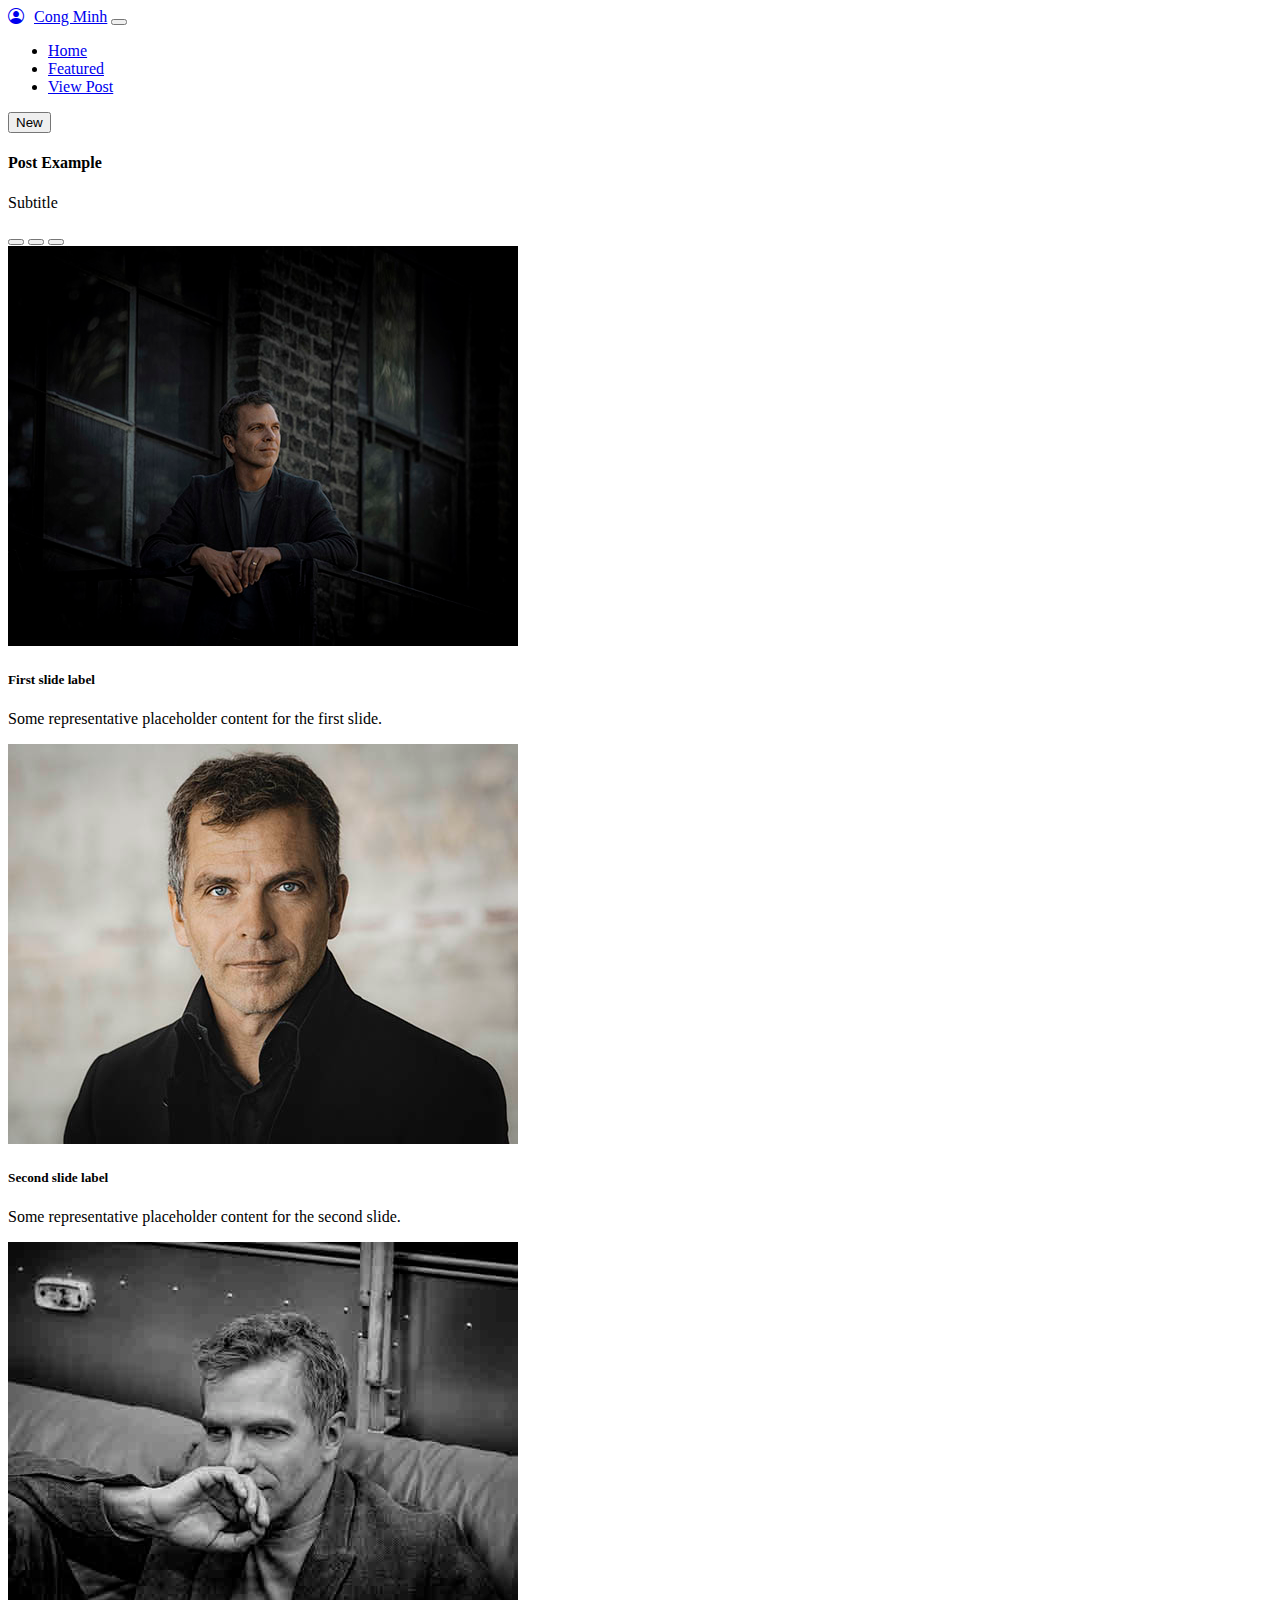
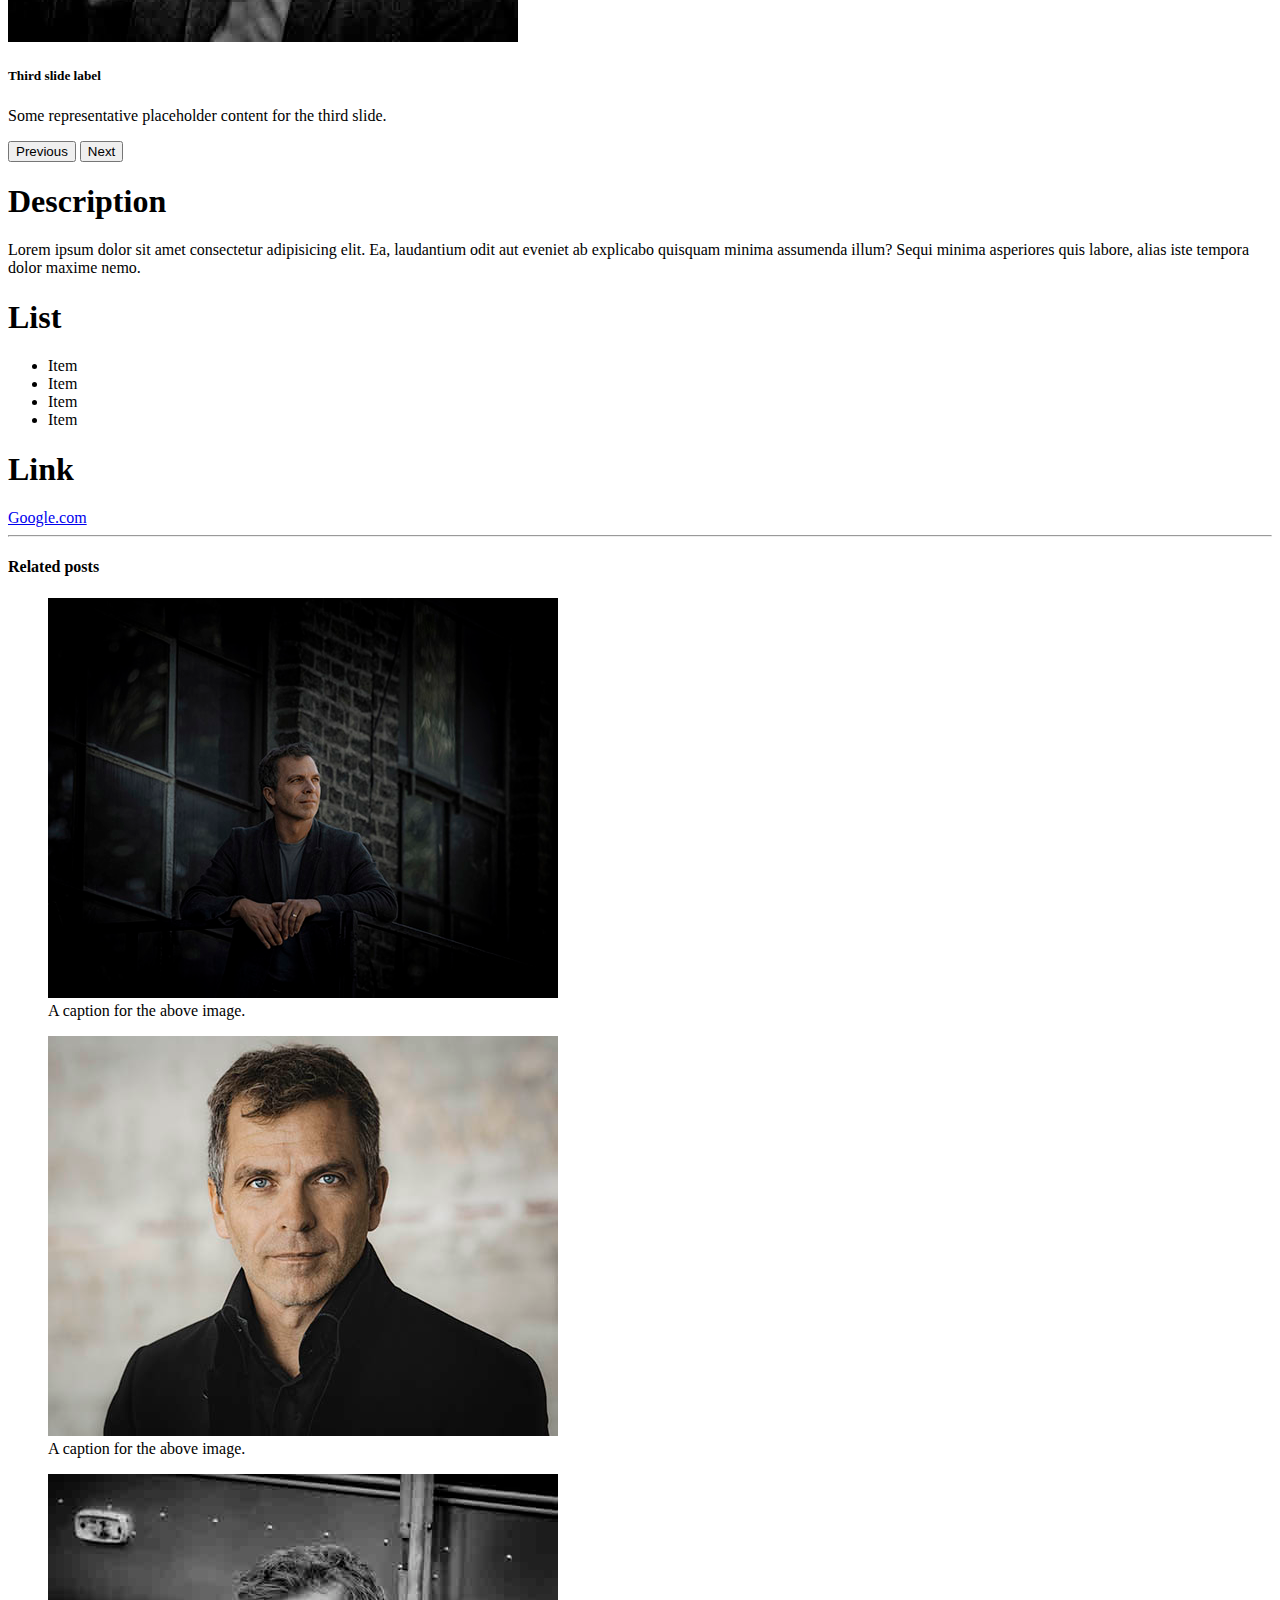
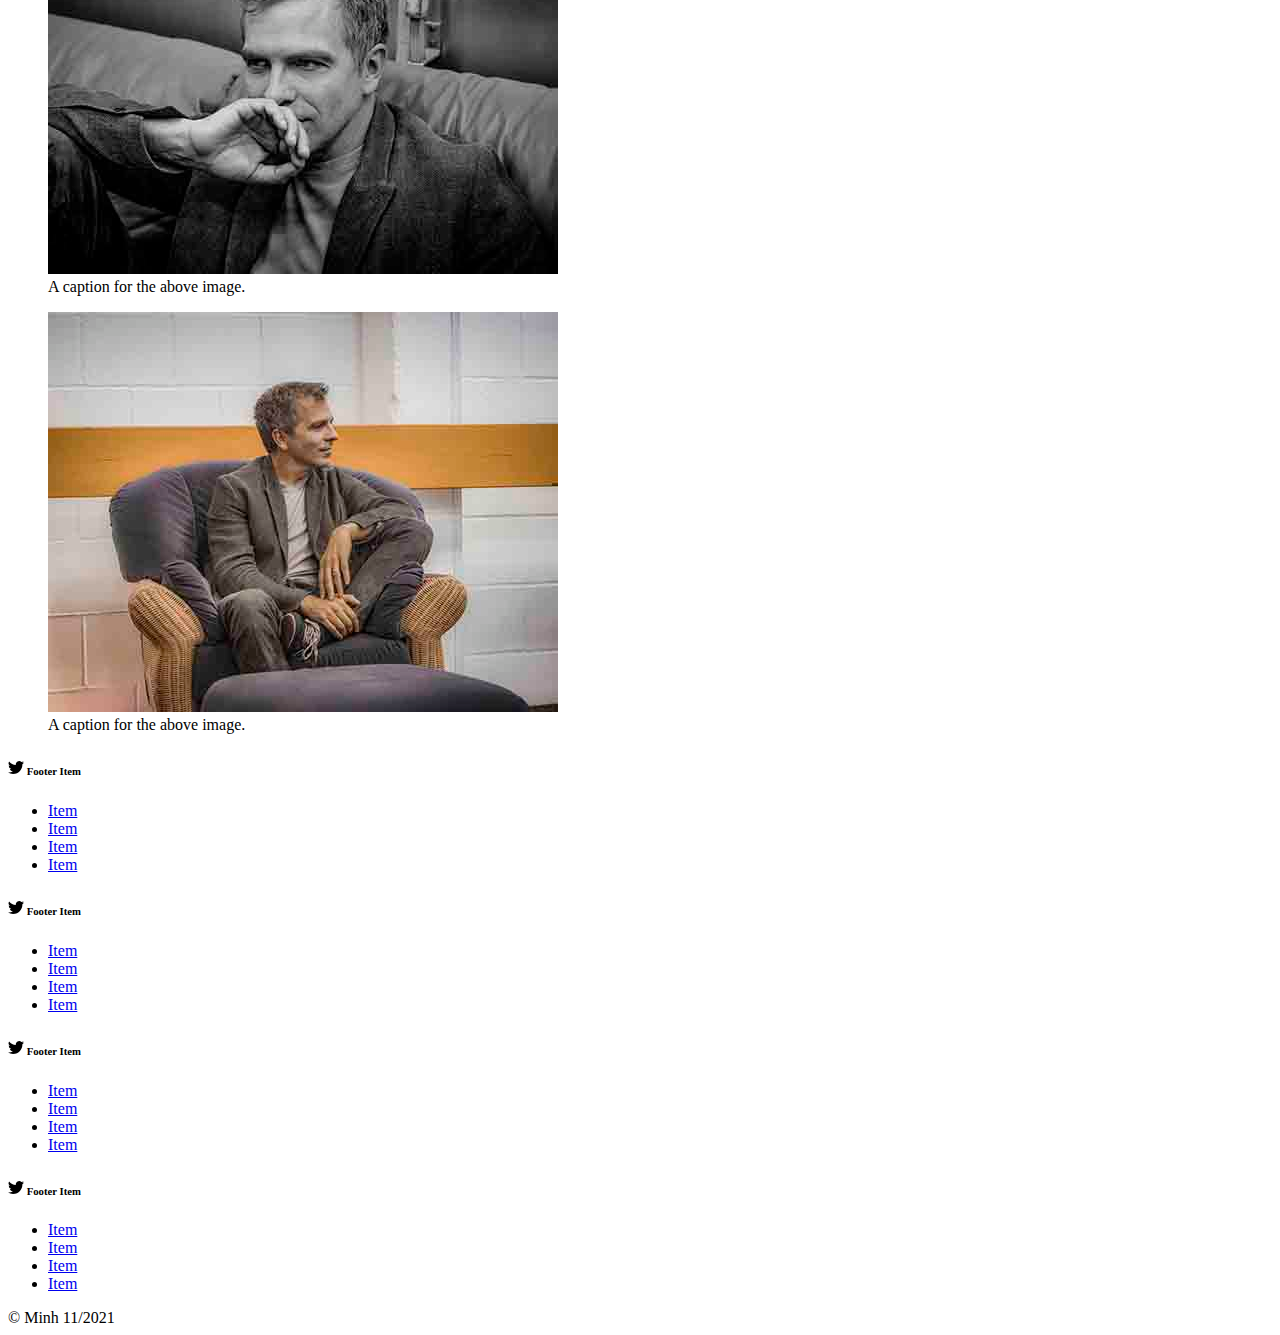
<file: view.html>
<!DOCTYPE html>
<html lang="en">
<head>
    <meta charset="UTF-8">
    <meta http-equiv="X-UA-Compatible" content="IE=edge">
    <meta name="viewport" content="width=device-width, initial-scale=1.0">
    <title>View Post</title>
    <link href="https://cdn.jsdelivr.net/npm/bootstrap@5.0.2/dist/css/bootstrap.min.css" rel="stylesheet" integrity="sha384-EVSTQN3/azprG1Anm3QDgpJLIm9Nao0Yz1ztcQTwFspd3yD65VohhpuuCOmLASjC" crossorigin="anonymous">
    <link rel="stylesheet" href="https://cdn.jsdelivr.net/npm/bootstrap-icons@1.7.1/font/bootstrap-icons.css">
    <link rel="stylesheet" href="./assets/css/view.css">
</head>
<body>
    <header class="container-fluid">
        <div class="row">
            <div class="col-md-12" >
                <nav class="navbar navbar-expand-lg navbar-light bg-light">
                    <div class="container-fluid">  
                      <a class="navbar-brand" href="#"><i class="bi bi-person-circle"></i>Cong Minh</a>
                      <button class="navbar-toggler" type="button" data-bs-toggle="collapse" data-bs-target="#navbarSupportedContent" aria-controls="navbarSupportedContent" aria-expanded="false" aria-label="Toggle navigation">
                        <span class="navbar-toggler-icon"></span>
                      </button>
                      <div class="collapse navbar-collapse" id="navbarSupportedContent">
                        <ul class="navbar-nav ms-auto mb-2 mb-lg-0">
                          <li class="nav-item">
                            <a class="nav-link "  href="./index.html">Home</a>
                          </li>
                          <li class="nav-item">
                            <a class="nav-link" href="./post.html">Featured</a>
                          </li>
                          <li class="nav-item">
                            <a class="nav-link active" aria-current="page" href="./view.html">View Post</a>
                          </li>
                          
                        </ul>
                        
                      </div>
                    </div>
                  </nav>
            </div>
        </div>
    </header>
    <main class="container mt-5">
      <div class="main_about row">
          <div class="d-flex align-items-center">
            <button type="button" class="btn btn-success fw-bold mr-5">New</button>
            <h4 class="fs-2 ms-3">Post Example</h4>
          </div>
            <p class="fs-3 text-muted">Subtitle</p>
            <div class="col-md-6 mb-5">
                <div id="carouselExampleCaptions" class="carousel slide" data-bs-ride="carousel">
                    <div class="carousel-indicators">
                      <button type="button" data-bs-target="#carouselExampleCaptions" data-bs-slide-to="0" class="active" aria-current="true" aria-label="Slide 1"></button>
                      <button type="button" data-bs-target="#carouselExampleCaptions" data-bs-slide-to="1" aria-label="Slide 2"></button>
                      <button type="button" data-bs-target="#carouselExampleCaptions" data-bs-slide-to="2" aria-label="Slide 3"></button>
                    </div>
                    <div class="carousel-inner">
                      <div class="carousel-item active">
                        <img src="./assets/img/img2.jpeg" class="d-block w-100" alt="...">
                        <div class="carousel-caption d-none d-md-block">
                          <h5>First slide label</h5>
                          <p>Some representative placeholder content for the first slide.</p>
                        </div>
                      </div>
                      <div class="carousel-item">
                        <img src="./assets/img/img3.jpeg" class="d-block w-100" alt="...">
                        <div class="carousel-caption d-none d-md-block">
                          <h5>Second slide label</h5>
                          <p>Some representative placeholder content for the second slide.</p>
                        </div>
                      </div>
                      <div class="carousel-item">
                        <img src="./assets/img/img5.jpeg" class="d-block w-100" alt="...">
                        <div class="carousel-caption d-none d-md-block">
                          <h5>Third slide label</h5>
                          <p>Some representative placeholder content for the third slide.</p>
                        </div>
                      </div>
                    </div>
                    <button class="carousel-control-prev" type="button" data-bs-target="#carouselExampleCaptions" data-bs-slide="prev">
                      <span class="carousel-control-prev-icon" aria-hidden="true"></span>
                      <span class="visually-hidden">Previous</span>
                    </button>
                    <button class="carousel-control-next" type="button" data-bs-target="#carouselExampleCaptions" data-bs-slide="next">
                      <span class="carousel-control-next-icon" aria-hidden="true"></span>
                      <span class="visually-hidden">Next</span>
                    </button>
                  </div>
            </div>
            <div class="col-md-6 mb-5">
              <h1 class="fw-light">Description</h1>
              <p class="my-about">Lorem ipsum dolor sit amet consectetur adipisicing elit. Ea, laudantium odit aut eveniet ab explicabo quisquam minima assumenda illum? Sequi minima asperiores quis labore, alias iste tempora dolor maxime nemo.</p>
              <h1 class="fw-light">List</h1>
              <ul>
                <li>
                  <a>Item</a>
                </li>
                <li>
                  <a>Item</a>
                </li>
                <li>
                  <a>Item</a>
                </li>
                <li>
                  <a>Item</a>
                </li>
              </ul>
              <h1 class="fw-light">Link</h1>
              <a href="#">Google.com</a>
            </div>
        <hr>    
        <div class="main_featured row mt-5 mb-5">
            <h4>Related posts</h4>
            <div class="col-md">
              <figure class="figure">
                <img src="./assets/img/img2.jpeg" class="figure-img img-fluid rounded" alt="...">
                <figcaption class="figure-caption">A caption for the above image.</figcaption>
              </figure>
            </div>
            <div class="col-md">
              <figure class="figure">
                <img src="./assets/img/img3.jpeg" class="figure-img img-fluid rounded" alt="...">
                <figcaption class="figure-caption">A caption for the above image.</figcaption>
              </figure>
            </div>
            <div class="col-md">
              <figure class="figure">
                <img src="./assets/img/img5.jpeg" class="figure-img img-fluid rounded" alt="...">
                <figcaption class="figure-caption">A caption for the above image.</figcaption>
              </figure>
            </div>
            <div class="col-md"><figure class="figure">
              <img src="./assets/img/img6.jpeg" class="figure-img img-fluid rounded" alt="...">
              <figcaption class="figure-caption">A caption for the above image.</figcaption>
            </figure></div>
          </div>
      </div>
      
    
      <footer>
        <div class="container mt-5 bg-light">
          <div class="row pb-5 border-bottom">
            <div class="col-md-3 text-center mt-5">
              <h6>
                <svg
                  xmlns="http://www.w3.org/2000/svg"
                  width="16"
                  height="16"
                  fill="currentColor"
                  class="bi bi-twitter"
                  viewBox="0 0 16 16"
                >
                  <path
                    d="M5.026 15c6.038 0 9.341-5.003 9.341-9.334 0-.14 0-.282-.006-.422A6.685 6.685 0 0 0 16 3.542a6.658 6.658 0 0 1-1.889.518 3.301 3.301 0 0 0 1.447-1.817 6.533 6.533 0 0 1-2.087.793A3.286 3.286 0 0 0 7.875 6.03a9.325 9.325 0 0 1-6.767-3.429 3.289 3.289 0 0 0 1.018 4.382A3.323 3.323 0 0 1 .64 6.575v.045a3.288 3.288 0 0 0 2.632 3.218 3.203 3.203 0 0 1-.865.115 3.23 3.23 0 0 1-.614-.057 3.283 3.283 0 0 0 3.067 2.277A6.588 6.588 0 0 1 .78 13.58a6.32 6.32 0 0 1-.78-.045A9.344 9.344 0 0 0 5.026 15z"
                  />
                </svg>
                <span>Footer Item</span>
              </h6>
              <ul class="nav flex-column">
                <li class="nav-item">
                  <a class="nav-link" href="#">Item</a>
                </li>
                <li class="nav-item">
                  <a class="nav-link" href="#">Item</a>
                </li>
                <li class="nav-item">
                  <a class="nav-link" href="#">Item</a>
                </li>
                <li class="nav-item">
                  <a class="nav-link" href="#">Item</a>
                </li>
              </ul>
            </div>
            <div class="col-md-3 text-center mt-5">
              <h6>
                <svg
                  xmlns="http://www.w3.org/2000/svg"
                  width="16"
                  height="16"
                  fill="currentColor"
                  class="bi bi-twitter"
                  viewBox="0 0 16 16"
                >
                  <path
                    d="M5.026 15c6.038 0 9.341-5.003 9.341-9.334 0-.14 0-.282-.006-.422A6.685 6.685 0 0 0 16 3.542a6.658 6.658 0 0 1-1.889.518 3.301 3.301 0 0 0 1.447-1.817 6.533 6.533 0 0 1-2.087.793A3.286 3.286 0 0 0 7.875 6.03a9.325 9.325 0 0 1-6.767-3.429 3.289 3.289 0 0 0 1.018 4.382A3.323 3.323 0 0 1 .64 6.575v.045a3.288 3.288 0 0 0 2.632 3.218 3.203 3.203 0 0 1-.865.115 3.23 3.23 0 0 1-.614-.057 3.283 3.283 0 0 0 3.067 2.277A6.588 6.588 0 0 1 .78 13.58a6.32 6.32 0 0 1-.78-.045A9.344 9.344 0 0 0 5.026 15z"
                  />
                </svg>
                <span>Footer Item</span>
              </h6>
              <ul class="nav flex-column">
                <li class="nav-item">
                  <a class="nav-link" href="#">Item</a>
                </li>
                <li class="nav-item">
                  <a class="nav-link" href="#">Item</a>
                </li>
                <li class="nav-item">
                  <a class="nav-link" href="#">Item</a>
                </li>
                <li class="nav-item">
                  <a class="nav-link" href="#">Item</a>
                </li>
              </ul>
            </div>
            <div class="col-md-3 text-center mt-5">
              <h6>
                <svg
                  xmlns="http://www.w3.org/2000/svg"
                  width="16"
                  height="16"
                  fill="currentColor"
                  class="bi bi-twitter"
                  viewBox="0 0 16 16"
                >
                  <path
                    d="M5.026 15c6.038 0 9.341-5.003 9.341-9.334 0-.14 0-.282-.006-.422A6.685 6.685 0 0 0 16 3.542a6.658 6.658 0 0 1-1.889.518 3.301 3.301 0 0 0 1.447-1.817 6.533 6.533 0 0 1-2.087.793A3.286 3.286 0 0 0 7.875 6.03a9.325 9.325 0 0 1-6.767-3.429 3.289 3.289 0 0 0 1.018 4.382A3.323 3.323 0 0 1 .64 6.575v.045a3.288 3.288 0 0 0 2.632 3.218 3.203 3.203 0 0 1-.865.115 3.23 3.23 0 0 1-.614-.057 3.283 3.283 0 0 0 3.067 2.277A6.588 6.588 0 0 1 .78 13.58a6.32 6.32 0 0 1-.78-.045A9.344 9.344 0 0 0 5.026 15z"
                  />
                </svg>
                <span>Footer Item</span>
              </h6>
              <ul class="nav flex-column">
                <li class="nav-item">
                  <a class="nav-link" href="#">Item</a>
                </li>
                <li class="nav-item">
                  <a class="nav-link" href="#">Item</a>
                </li>
                <li class="nav-item">
                  <a class="nav-link" href="#">Item</a>
                </li>
                <li class="nav-item">
                  <a class="nav-link" href="#">Item</a>
                </li>
              </ul>
            </div>
            <div class="col-md-3 text-center mt-5">
              <h6>
                <svg
                  xmlns="http://www.w3.org/2000/svg"
                  width="16"
                  height="16"
                  fill="currentColor"
                  class="bi bi-twitter"
                  viewBox="0 0 16 16"
                >
                  <path
                    d="M5.026 15c6.038 0 9.341-5.003 9.341-9.334 0-.14 0-.282-.006-.422A6.685 6.685 0 0 0 16 3.542a6.658 6.658 0 0 1-1.889.518 3.301 3.301 0 0 0 1.447-1.817 6.533 6.533 0 0 1-2.087.793A3.286 3.286 0 0 0 7.875 6.03a9.325 9.325 0 0 1-6.767-3.429 3.289 3.289 0 0 0 1.018 4.382A3.323 3.323 0 0 1 .64 6.575v.045a3.288 3.288 0 0 0 2.632 3.218 3.203 3.203 0 0 1-.865.115 3.23 3.23 0 0 1-.614-.057 3.283 3.283 0 0 0 3.067 2.277A6.588 6.588 0 0 1 .78 13.58a6.32 6.32 0 0 1-.78-.045A9.344 9.344 0 0 0 5.026 15z"
                  />
                </svg>
                <span>Footer Item</span>
              </h6>
              <ul class="nav flex-column">
                <li class="nav-item">
                  <a class="nav-link" href="#">Item</a>
                </li>
                <li class="nav-item">
                  <a class="nav-link" href="#">Item</a>
                </li>
                <li class="nav-item">
                  <a class="nav-link" href="#">Item</a>
                </li>
                <li class="nav-item">
                  <a class="nav-link" href="#">Item</a>
                </li>
              </ul>
            </div>
          </div>
          <div class="text-center p-2 text-secondary">&copy; Minh 11/2021</div>
        </div>
      </footer>
    <script src="https://cdn.jsdelivr.net/npm/@popperjs/core@2.9.2/dist/umd/popper.min.js" integrity="sha384-IQsoLXl5PILFhosVNubq5LC7Qb9DXgDA9i+tQ8Zj3iwWAwPtgFTxbJ8NT4GN1R8p" crossorigin="anonymous"></script>
<script src="https://cdn.jsdelivr.net/npm/bootstrap@5.0.2/dist/js/bootstrap.min.js" integrity="sha384-cVKIPhGWiC2Al4u+LWgxfKTRIcfu0JTxR+EQDz/bgldoEyl4H0zUF0QKbrJ0EcQF" crossorigin="anonymous"></script>
</body>
</html>
</file>
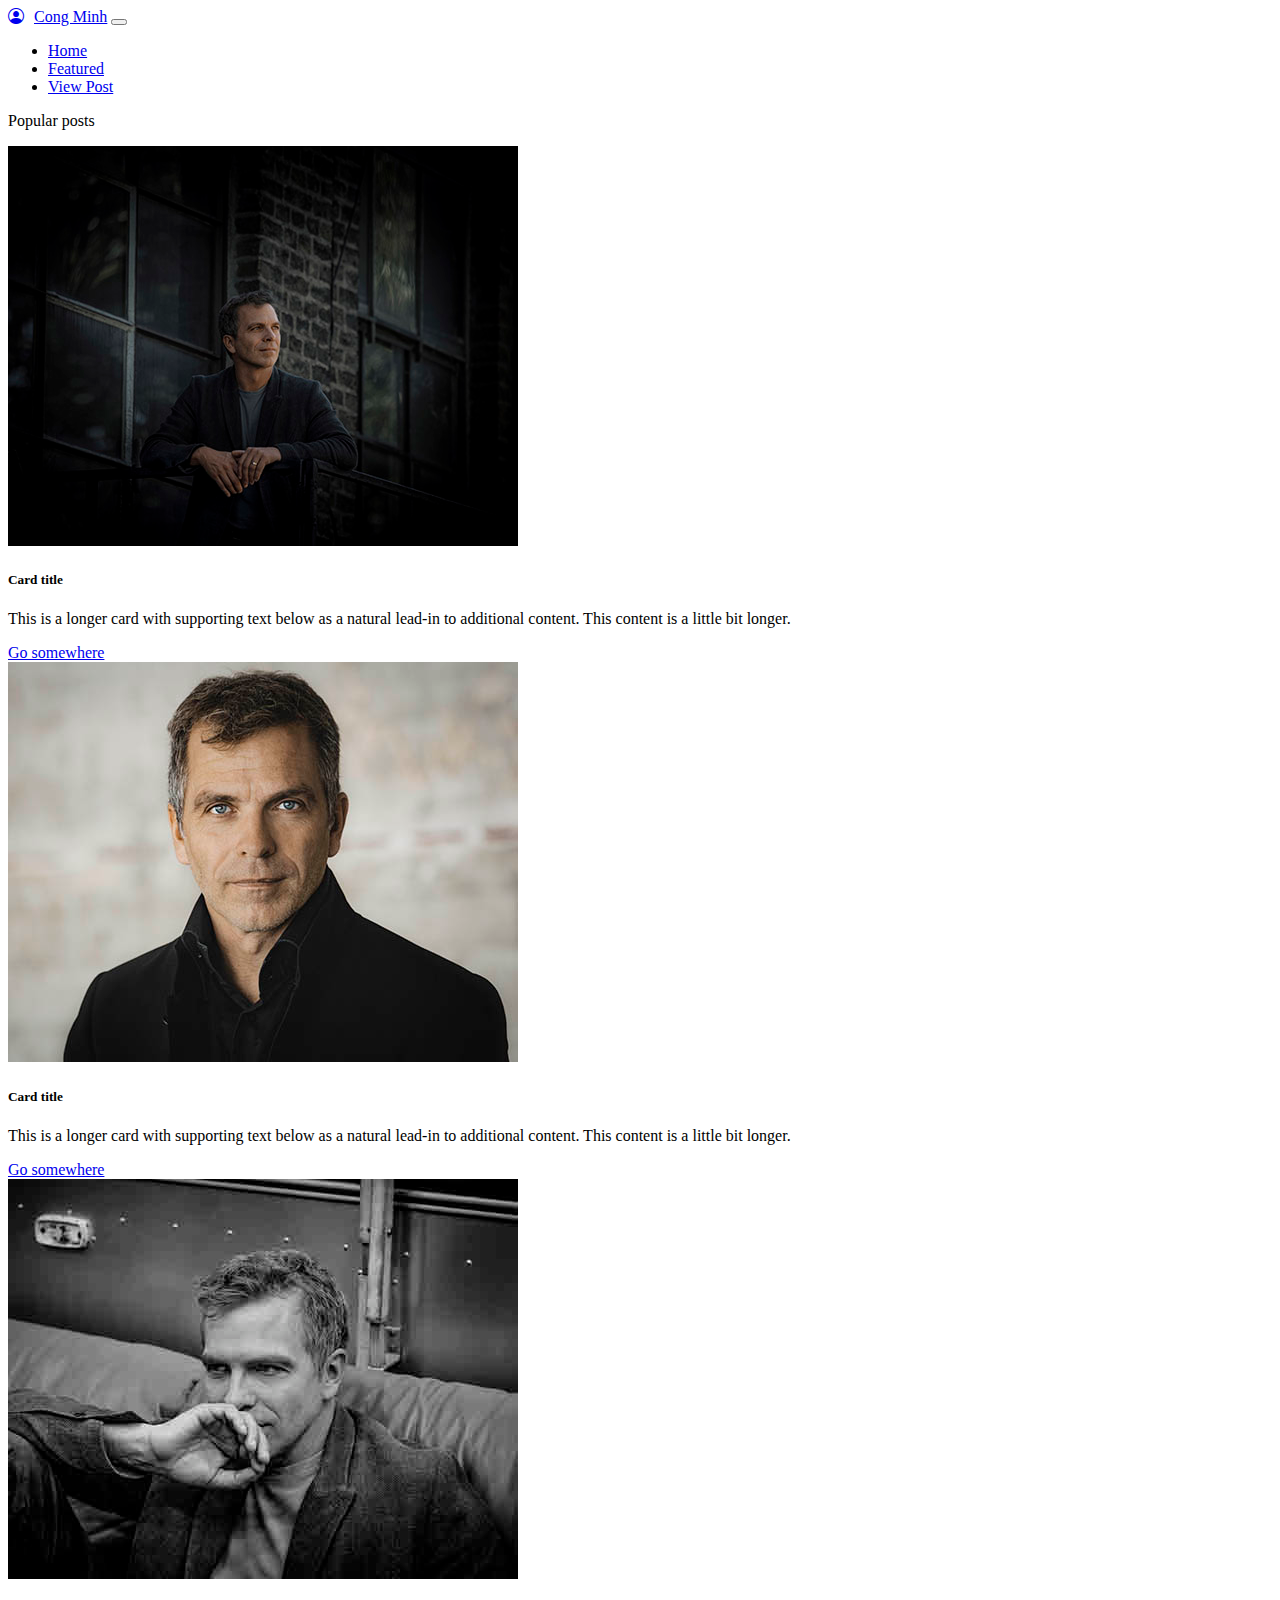
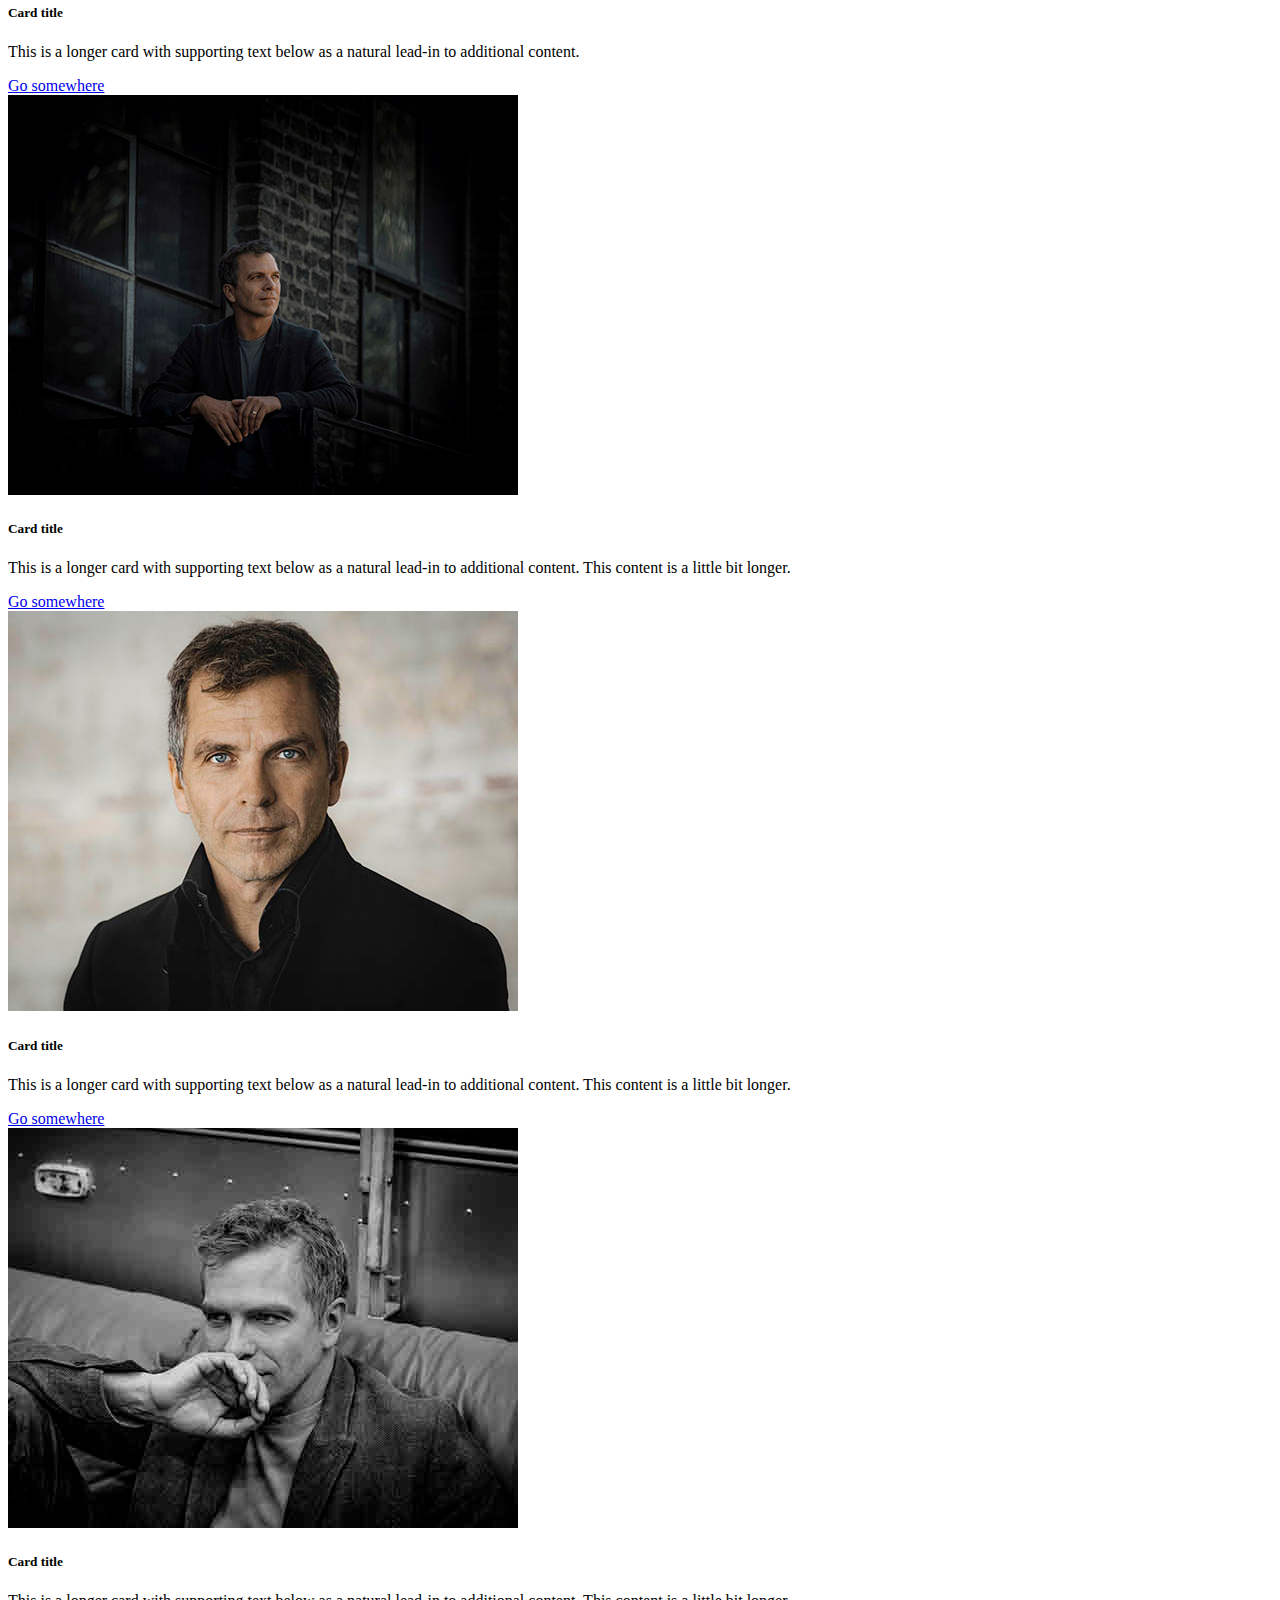
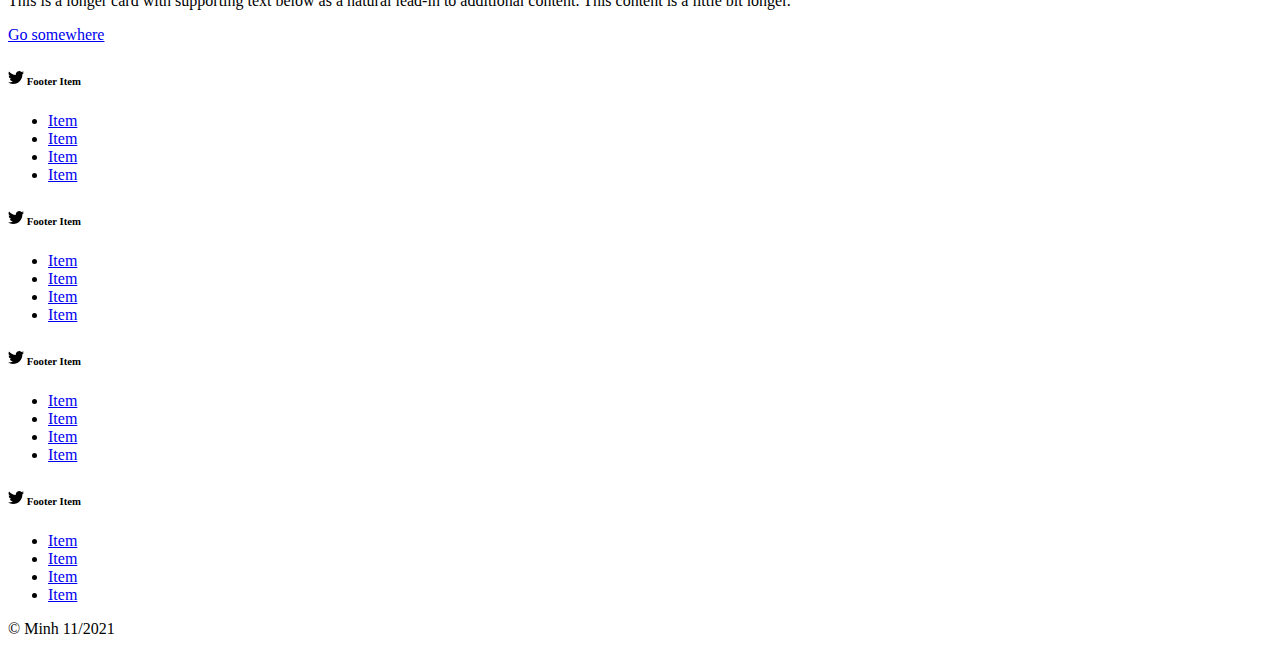
<file: index/post.html>
<!DOCTYPE html>
<html lang="en">
<head>
    <meta charset="UTF-8">
    <meta http-equiv="X-UA-Compatible" content="IE=edge">
    <meta name="viewport" content="width=device-width, initial-scale=1.0">
    <title>Featured</title>
    <link href="https://cdn.jsdelivr.net/npm/bootstrap@5.0.2/dist/css/bootstrap.min.css" rel="stylesheet" integrity="sha384-EVSTQN3/azprG1Anm3QDgpJLIm9Nao0Yz1ztcQTwFspd3yD65VohhpuuCOmLASjC" crossorigin="anonymous">
    <link rel="stylesheet" href="https://cdn.jsdelivr.net/npm/bootstrap-icons@1.7.1/font/bootstrap-icons.css">
    <link rel="stylesheet" href="/assets/css/post.css">
</head>
<body>
    <header class="container-fluid">
        <div class="row">
            <div class="col-md-12" >
                <nav class="navbar navbar-expand-lg navbar-light bg-light">
                    <div class="container-fluid">  
                      <a class="navbar-brand" href="#"><i class="bi bi-person-circle"></i>Cong Minh</a>
                      <button class="navbar-toggler" type="button" data-bs-toggle="collapse" data-bs-target="#navbarSupportedContent" aria-controls="navbarSupportedContent" aria-expanded="false" aria-label="Toggle navigation">
                        <span class="navbar-toggler-icon"></span>
                      </button>
                      <div class="collapse navbar-collapse" id="navbarSupportedContent">
                        <ul class="navbar-nav ms-auto mb-2 mb-lg-0">
                          <li class="nav-item">
                            <a class="nav-link "  href="/index.html">Home</a>
                          </li>
                          <li class="nav-item">
                            <a class="nav-link active" aria-current="page" href="/post.html">Featured</a>
                          </li>
                          <li class="nav-item">
                            <a class="nav-link" href="/view.html">View Post</a>
                          </li>
                          
                        </ul>
                        
                      </div>
                    </div>
                  </nav>
            </div>
        </div>
    </header>
    <main class="container mt-2">
      <div class="main_about row">
        <p class="fw-normal fs-2 text-muted my-header">Popular posts</p>
        <div class="row row-cols-1 row-cols-md-3 g-4 my-popular-post">
            <div class="col">
              <div class="card">
                <img src="/assets/img/img2.jpeg" class="card-img-top" alt="...">
                <div class="card-body">
                  <h5 class="card-title">Card title</h5>
                  <p class="card-text">This is a longer card with supporting text below as a natural lead-in to additional content. This content is a little bit longer.</p>
                  <a href="#" class="btn btn-primary">Go somewhere</a>
                </div>
              </div>
            </div>
            <div class="col">
              <div class="card">
                <img src="/assets/img/img3.jpeg" class="card-img-top" alt="...">
                <div class="card-body">
                  <h5 class="card-title">Card title</h5>
                  <p class="card-text">This is a longer card with supporting text below as a natural lead-in to additional content. This content is a little bit longer.</p>
                  <a href="#" class="btn btn-primary">Go somewhere</a>
                </div>
              </div>
            </div>
            <div class="col">
              <div class="card">
                <img src="/assets/img/img5.jpeg" class="card-img-top" alt="...">
                <div class="card-body">
                  <h5 class="card-title">Card title</h5>
                  <p class="card-text">This is a longer card with supporting text below as a natural lead-in to additional content.</p>
                  <a href="#" class="btn btn-primary">Go somewhere</a>
                </div>
              </div>
            </div>
            <div class="col">
              <div class="card">
                <img src="/assets/img/img2.jpeg" class="card-img-top" alt="...">
                <div class="card-body">
                  <h5 class="card-title">Card title</h5>
                  <p class="card-text">This is a longer card with supporting text below as a natural lead-in to additional content. This content is a little bit longer.</p>
                  <a href="#" class="btn btn-primary">Go somewhere</a>
                </div>
              </div>
            </div>
            <div class="col">
                <div class="card">
                  <img src="/assets/img/img3.jpeg" class="card-img-top" alt="...">
                  <div class="card-body">
                    <h5 class="card-title">Card title</h5>
                    <p class="card-text">This is a longer card with supporting text below as a natural lead-in to additional content. This content is a little bit longer.</p>
                    <a href="#" class="btn btn-primary">Go somewhere</a>
                  </div>
                </div>
              </div>
              <div class="col">
                <div class="card">
                  <img src="/assets/img/img5.jpeg" class="card-img-top" alt="...">
                  <div class="card-body">
                    <h5 class="card-title">Card title</h5>
                    <p class="card-text">This is a longer card with supporting text below as a natural lead-in to additional content. This content is a little bit longer.</p>
                    <a href="#" class="btn btn-primary">Go somewhere</a>
                  </div>
                </div>
              </div>
          </div>
      </div>
      
    
      <footer>
        <div class="container mt-5 bg-light">
          <div class="row pb-5 border-bottom">
            <div class="col-md-3 text-center mt-5">
              <h6>
                <svg
                  xmlns="http://www.w3.org/2000/svg"
                  width="16"
                  height="16"
                  fill="currentColor"
                  class="bi bi-twitter"
                  viewBox="0 0 16 16"
                >
                  <path
                    d="M5.026 15c6.038 0 9.341-5.003 9.341-9.334 0-.14 0-.282-.006-.422A6.685 6.685 0 0 0 16 3.542a6.658 6.658 0 0 1-1.889.518 3.301 3.301 0 0 0 1.447-1.817 6.533 6.533 0 0 1-2.087.793A3.286 3.286 0 0 0 7.875 6.03a9.325 9.325 0 0 1-6.767-3.429 3.289 3.289 0 0 0 1.018 4.382A3.323 3.323 0 0 1 .64 6.575v.045a3.288 3.288 0 0 0 2.632 3.218 3.203 3.203 0 0 1-.865.115 3.23 3.23 0 0 1-.614-.057 3.283 3.283 0 0 0 3.067 2.277A6.588 6.588 0 0 1 .78 13.58a6.32 6.32 0 0 1-.78-.045A9.344 9.344 0 0 0 5.026 15z"
                  />
                </svg>
                <span>Footer Item</span>
              </h6>
              <ul class="nav flex-column">
                <li class="nav-item">
                  <a class="nav-link" href="#">Item</a>
                </li>
                <li class="nav-item">
                  <a class="nav-link" href="#">Item</a>
                </li>
                <li class="nav-item">
                  <a class="nav-link" href="#">Item</a>
                </li>
                <li class="nav-item">
                  <a class="nav-link" href="#">Item</a>
                </li>
              </ul>
            </div>
            <div class="col-md-3 text-center mt-5">
              <h6>
                <svg
                  xmlns="http://www.w3.org/2000/svg"
                  width="16"
                  height="16"
                  fill="currentColor"
                  class="bi bi-twitter"
                  viewBox="0 0 16 16"
                >
                  <path
                    d="M5.026 15c6.038 0 9.341-5.003 9.341-9.334 0-.14 0-.282-.006-.422A6.685 6.685 0 0 0 16 3.542a6.658 6.658 0 0 1-1.889.518 3.301 3.301 0 0 0 1.447-1.817 6.533 6.533 0 0 1-2.087.793A3.286 3.286 0 0 0 7.875 6.03a9.325 9.325 0 0 1-6.767-3.429 3.289 3.289 0 0 0 1.018 4.382A3.323 3.323 0 0 1 .64 6.575v.045a3.288 3.288 0 0 0 2.632 3.218 3.203 3.203 0 0 1-.865.115 3.23 3.23 0 0 1-.614-.057 3.283 3.283 0 0 0 3.067 2.277A6.588 6.588 0 0 1 .78 13.58a6.32 6.32 0 0 1-.78-.045A9.344 9.344 0 0 0 5.026 15z"
                  />
                </svg>
                <span>Footer Item</span>
              </h6>
              <ul class="nav flex-column">
                <li class="nav-item">
                  <a class="nav-link" href="#">Item</a>
                </li>
                <li class="nav-item">
                  <a class="nav-link" href="#">Item</a>
                </li>
                <li class="nav-item">
                  <a class="nav-link" href="#">Item</a>
                </li>
                <li class="nav-item">
                  <a class="nav-link" href="#">Item</a>
                </li>
              </ul>
            </div>
            <div class="col-md-3 text-center mt-5">
              <h6>
                <svg
                  xmlns="http://www.w3.org/2000/svg"
                  width="16"
                  height="16"
                  fill="currentColor"
                  class="bi bi-twitter"
                  viewBox="0 0 16 16"
                >
                  <path
                    d="M5.026 15c6.038 0 9.341-5.003 9.341-9.334 0-.14 0-.282-.006-.422A6.685 6.685 0 0 0 16 3.542a6.658 6.658 0 0 1-1.889.518 3.301 3.301 0 0 0 1.447-1.817 6.533 6.533 0 0 1-2.087.793A3.286 3.286 0 0 0 7.875 6.03a9.325 9.325 0 0 1-6.767-3.429 3.289 3.289 0 0 0 1.018 4.382A3.323 3.323 0 0 1 .64 6.575v.045a3.288 3.288 0 0 0 2.632 3.218 3.203 3.203 0 0 1-.865.115 3.23 3.23 0 0 1-.614-.057 3.283 3.283 0 0 0 3.067 2.277A6.588 6.588 0 0 1 .78 13.58a6.32 6.32 0 0 1-.78-.045A9.344 9.344 0 0 0 5.026 15z"
                  />
                </svg>
                <span>Footer Item</span>
              </h6>
              <ul class="nav flex-column">
                <li class="nav-item">
                  <a class="nav-link" href="#">Item</a>
                </li>
                <li class="nav-item">
                  <a class="nav-link" href="#">Item</a>
                </li>
                <li class="nav-item">
                  <a class="nav-link" href="#">Item</a>
                </li>
                <li class="nav-item">
                  <a class="nav-link" href="#">Item</a>
                </li>
              </ul>
            </div>
            <div class="col-md-3 text-center mt-5">
              <h6>
                <svg
                  xmlns="http://www.w3.org/2000/svg"
                  width="16"
                  height="16"
                  fill="currentColor"
                  class="bi bi-twitter"
                  viewBox="0 0 16 16"
                >
                  <path
                    d="M5.026 15c6.038 0 9.341-5.003 9.341-9.334 0-.14 0-.282-.006-.422A6.685 6.685 0 0 0 16 3.542a6.658 6.658 0 0 1-1.889.518 3.301 3.301 0 0 0 1.447-1.817 6.533 6.533 0 0 1-2.087.793A3.286 3.286 0 0 0 7.875 6.03a9.325 9.325 0 0 1-6.767-3.429 3.289 3.289 0 0 0 1.018 4.382A3.323 3.323 0 0 1 .64 6.575v.045a3.288 3.288 0 0 0 2.632 3.218 3.203 3.203 0 0 1-.865.115 3.23 3.23 0 0 1-.614-.057 3.283 3.283 0 0 0 3.067 2.277A6.588 6.588 0 0 1 .78 13.58a6.32 6.32 0 0 1-.78-.045A9.344 9.344 0 0 0 5.026 15z"
                  />
                </svg>
                <span>Footer Item</span>
              </h6>
              <ul class="nav flex-column">
                <li class="nav-item">
                  <a class="nav-link" href="#">Item</a>
                </li>
                <li class="nav-item">
                  <a class="nav-link" href="#">Item</a>
                </li>
                <li class="nav-item">
                  <a class="nav-link" href="#">Item</a>
                </li>
                <li class="nav-item">
                  <a class="nav-link" href="#">Item</a>
                </li>
              </ul>
            </div>
          </div>
          <div class="text-center p-2 text-secondary">&copy; Minh 11/2021</div>
        </div>
      </footer>
    <script src="https://cdn.jsdelivr.net/npm/@popperjs/core@2.9.2/dist/umd/popper.min.js" integrity="sha384-IQsoLXl5PILFhosVNubq5LC7Qb9DXgDA9i+tQ8Zj3iwWAwPtgFTxbJ8NT4GN1R8p" crossorigin="anonymous"></script>
<script src="https://cdn.jsdelivr.net/npm/bootstrap@5.0.2/dist/js/bootstrap.min.js" integrity="sha384-cVKIPhGWiC2Al4u+LWgxfKTRIcfu0JTxR+EQDz/bgldoEyl4H0zUF0QKbrJ0EcQF" crossorigin="anonymous"></script>
</body>
</html>
</file>
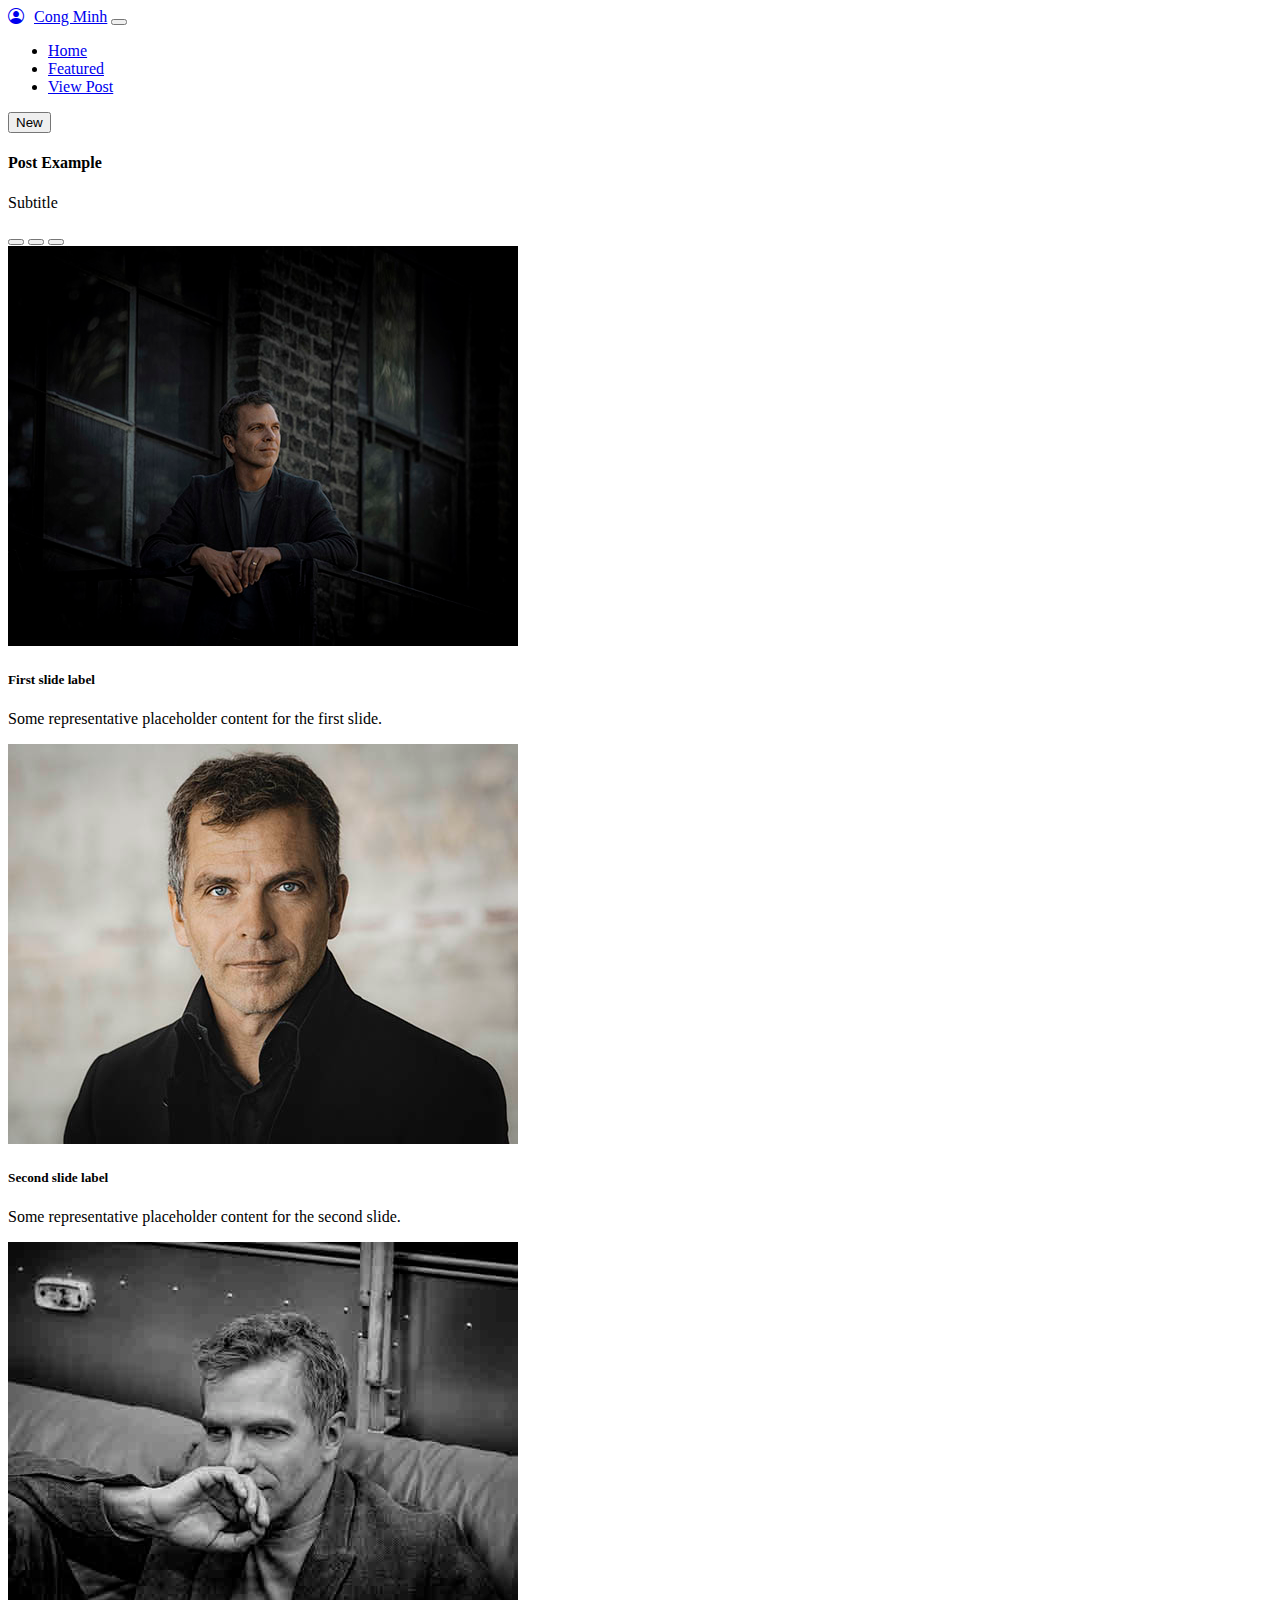
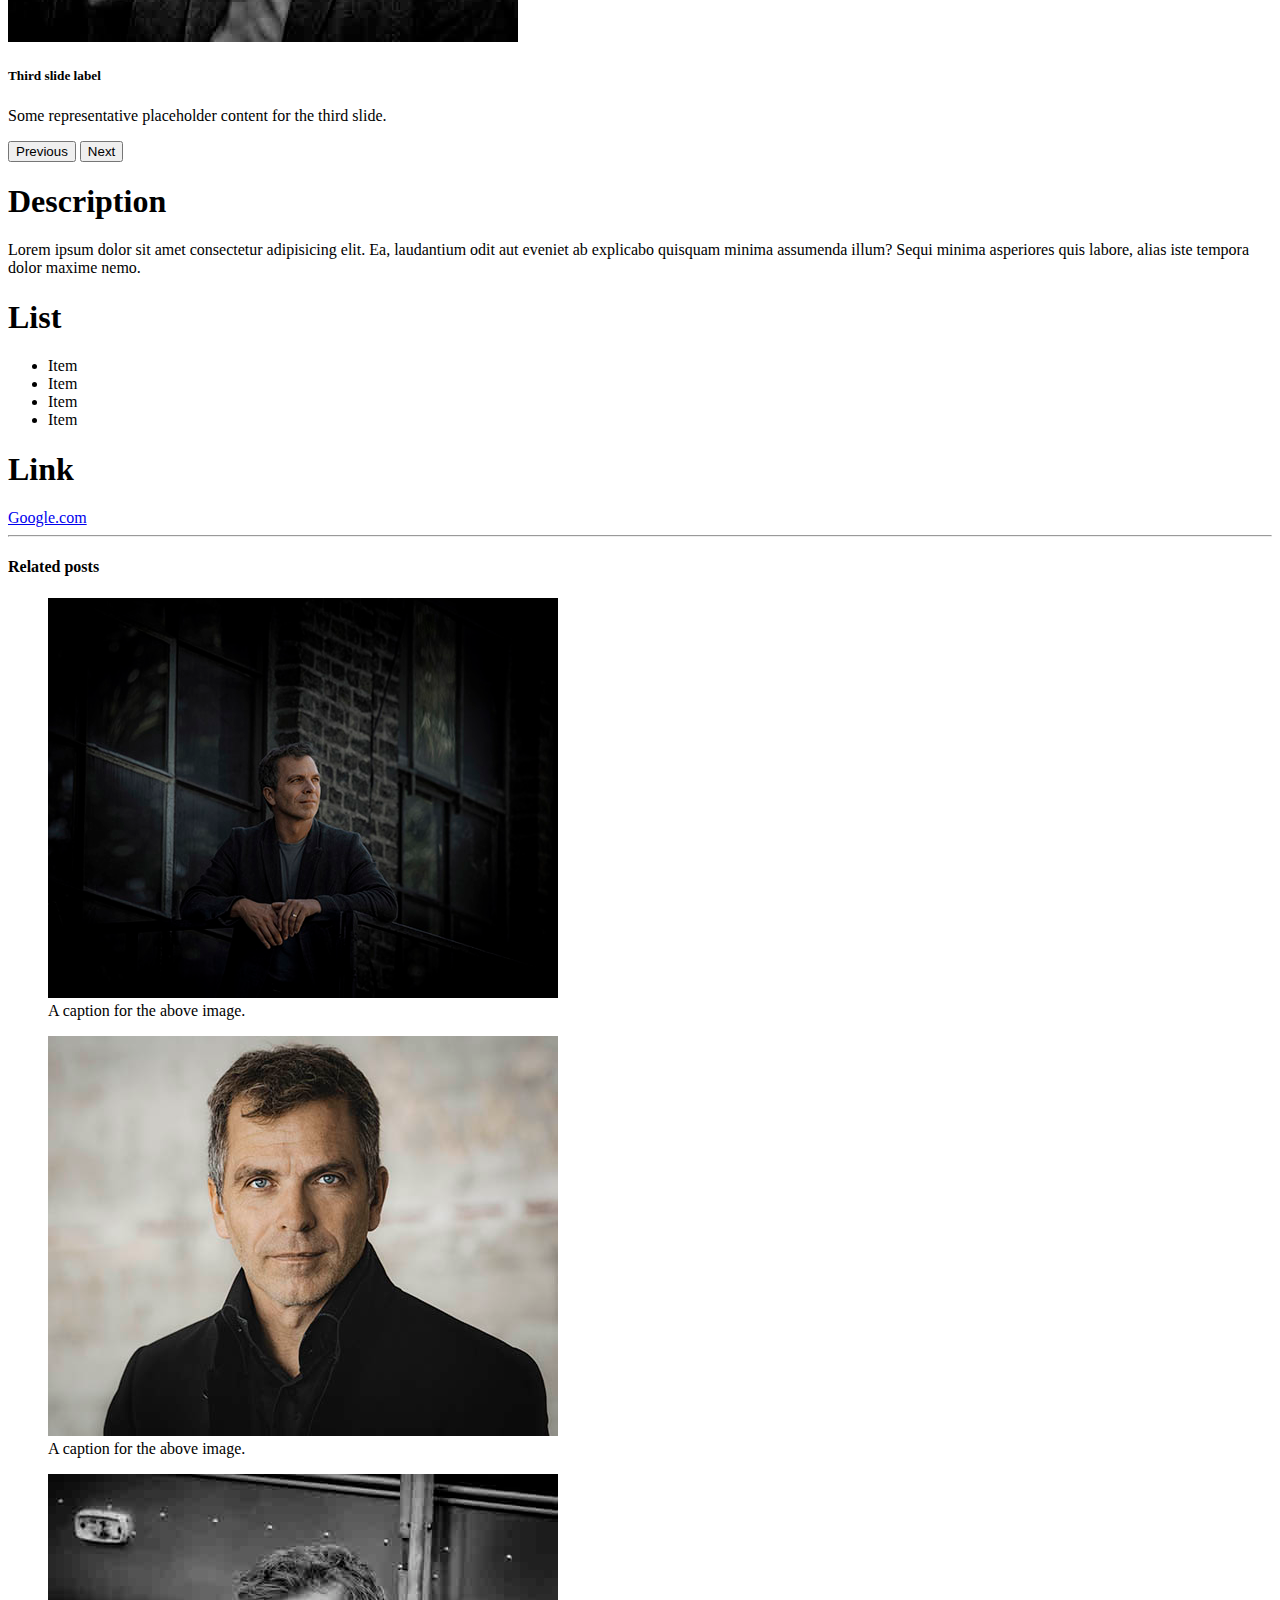
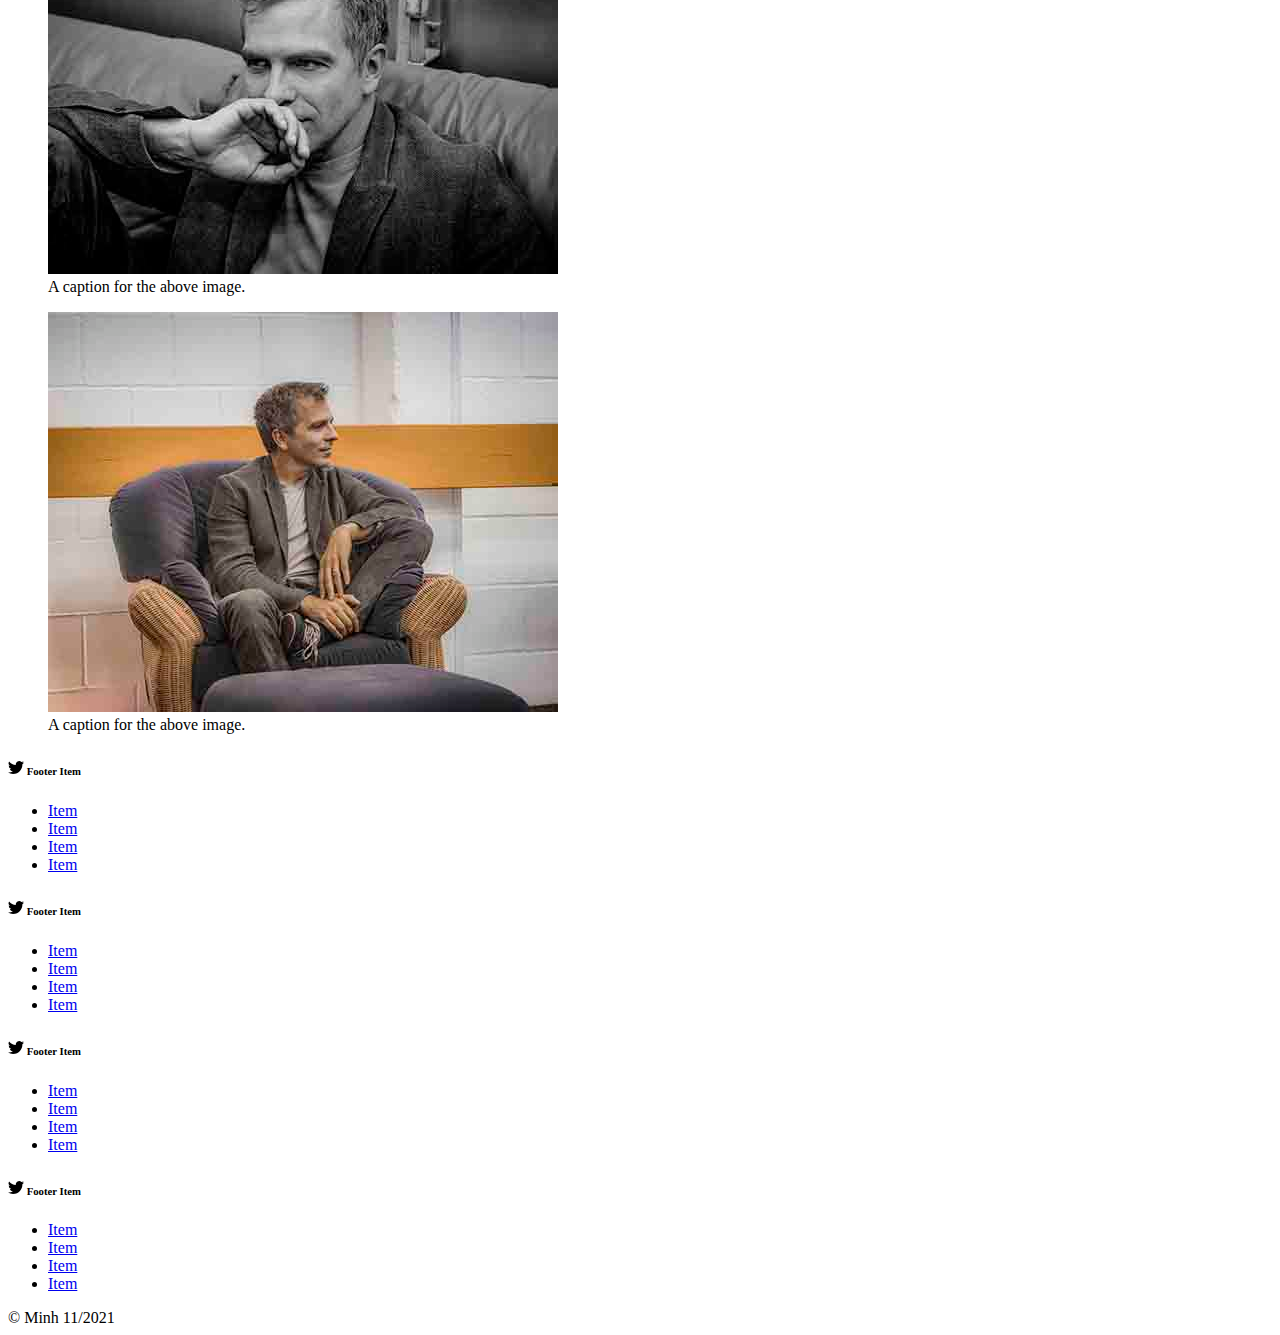
<file: index/view.html>
<!DOCTYPE html>
<html lang="en">
<head>
    <meta charset="UTF-8">
    <meta http-equiv="X-UA-Compatible" content="IE=edge">
    <meta name="viewport" content="width=device-width, initial-scale=1.0">
    <title>View Post</title>
    <link href="https://cdn.jsdelivr.net/npm/bootstrap@5.0.2/dist/css/bootstrap.min.css" rel="stylesheet" integrity="sha384-EVSTQN3/azprG1Anm3QDgpJLIm9Nao0Yz1ztcQTwFspd3yD65VohhpuuCOmLASjC" crossorigin="anonymous">
    <link rel="stylesheet" href="https://cdn.jsdelivr.net/npm/bootstrap-icons@1.7.1/font/bootstrap-icons.css">
    <link rel="stylesheet" href="/assets/css/view.css">
</head>
<body>
    <header class="container-fluid">
        <div class="row">
            <div class="col-md-12" >
                <nav class="navbar navbar-expand-lg navbar-light bg-light">
                    <div class="container-fluid">  
                      <a class="navbar-brand" href="#"><i class="bi bi-person-circle"></i>Cong Minh</a>
                      <button class="navbar-toggler" type="button" data-bs-toggle="collapse" data-bs-target="#navbarSupportedContent" aria-controls="navbarSupportedContent" aria-expanded="false" aria-label="Toggle navigation">
                        <span class="navbar-toggler-icon"></span>
                      </button>
                      <div class="collapse navbar-collapse" id="navbarSupportedContent">
                        <ul class="navbar-nav ms-auto mb-2 mb-lg-0">
                          <li class="nav-item">
                            <a class="nav-link "  href="/index.html">Home</a>
                          </li>
                          <li class="nav-item">
                            <a class="nav-link" href="/post.html">Featured</a>
                          </li>
                          <li class="nav-item">
                            <a class="nav-link active" aria-current="page" href="/view.html">View Post</a>
                          </li>
                          
                        </ul>
                        
                      </div>
                    </div>
                  </nav>
            </div>
        </div>
    </header>
    <main class="container mt-5">
      <div class="main_about row">
          <div class="d-flex align-items-center">
            <button type="button" class="btn btn-success fw-bold mr-5">New</button>
            <h4 class="fs-2 ms-3">Post Example</h4>
          </div>
            <p class="fs-3 text-muted">Subtitle</p>
            <div class="col-md-6 mb-5">
                <div id="carouselExampleCaptions" class="carousel slide" data-bs-ride="carousel">
                    <div class="carousel-indicators">
                      <button type="button" data-bs-target="#carouselExampleCaptions" data-bs-slide-to="0" class="active" aria-current="true" aria-label="Slide 1"></button>
                      <button type="button" data-bs-target="#carouselExampleCaptions" data-bs-slide-to="1" aria-label="Slide 2"></button>
                      <button type="button" data-bs-target="#carouselExampleCaptions" data-bs-slide-to="2" aria-label="Slide 3"></button>
                    </div>
                    <div class="carousel-inner">
                      <div class="carousel-item active">
                        <img src="/assets/img/img2.jpeg" class="d-block w-100" alt="...">
                        <div class="carousel-caption d-none d-md-block">
                          <h5>First slide label</h5>
                          <p>Some representative placeholder content for the first slide.</p>
                        </div>
                      </div>
                      <div class="carousel-item">
                        <img src="/assets/img/img3.jpeg" class="d-block w-100" alt="...">
                        <div class="carousel-caption d-none d-md-block">
                          <h5>Second slide label</h5>
                          <p>Some representative placeholder content for the second slide.</p>
                        </div>
                      </div>
                      <div class="carousel-item">
                        <img src="/assets/img/img5.jpeg" class="d-block w-100" alt="...">
                        <div class="carousel-caption d-none d-md-block">
                          <h5>Third slide label</h5>
                          <p>Some representative placeholder content for the third slide.</p>
                        </div>
                      </div>
                    </div>
                    <button class="carousel-control-prev" type="button" data-bs-target="#carouselExampleCaptions" data-bs-slide="prev">
                      <span class="carousel-control-prev-icon" aria-hidden="true"></span>
                      <span class="visually-hidden">Previous</span>
                    </button>
                    <button class="carousel-control-next" type="button" data-bs-target="#carouselExampleCaptions" data-bs-slide="next">
                      <span class="carousel-control-next-icon" aria-hidden="true"></span>
                      <span class="visually-hidden">Next</span>
                    </button>
                  </div>
            </div>
            <div class="col-md-6 mb-5">
              <h1 class="fw-light">Description</h1>
              <p class="my-about">Lorem ipsum dolor sit amet consectetur adipisicing elit. Ea, laudantium odit aut eveniet ab explicabo quisquam minima assumenda illum? Sequi minima asperiores quis labore, alias iste tempora dolor maxime nemo.</p>
              <h1 class="fw-light">List</h1>
              <ul>
                <li>
                  <a>Item</a>
                </li>
                <li>
                  <a>Item</a>
                </li>
                <li>
                  <a>Item</a>
                </li>
                <li>
                  <a>Item</a>
                </li>
              </ul>
              <h1 class="fw-light">Link</h1>
              <a href="#">Google.com</a>
            </div>
        <hr>    
        <div class="main_featured row mt-5 mb-5">
            <h4>Related posts</h4>
            <div class="col-md">
              <figure class="figure">
                <img src="/assets/img/img2.jpeg" class="figure-img img-fluid rounded" alt="...">
                <figcaption class="figure-caption">A caption for the above image.</figcaption>
              </figure>
            </div>
            <div class="col-md">
              <figure class="figure">
                <img src="/assets/img/img3.jpeg" class="figure-img img-fluid rounded" alt="...">
                <figcaption class="figure-caption">A caption for the above image.</figcaption>
              </figure>
            </div>
            <div class="col-md">
              <figure class="figure">
                <img src="/assets/img/img5.jpeg" class="figure-img img-fluid rounded" alt="...">
                <figcaption class="figure-caption">A caption for the above image.</figcaption>
              </figure>
            </div>
            <div class="col-md"><figure class="figure">
              <img src="/assets/img/img6.jpeg" class="figure-img img-fluid rounded" alt="...">
              <figcaption class="figure-caption">A caption for the above image.</figcaption>
            </figure></div>
          </div>
      </div>
      
    
      <footer>
        <div class="container mt-5 bg-light">
          <div class="row pb-5 border-bottom">
            <div class="col-md-3 text-center mt-5">
              <h6>
                <svg
                  xmlns="http://www.w3.org/2000/svg"
                  width="16"
                  height="16"
                  fill="currentColor"
                  class="bi bi-twitter"
                  viewBox="0 0 16 16"
                >
                  <path
                    d="M5.026 15c6.038 0 9.341-5.003 9.341-9.334 0-.14 0-.282-.006-.422A6.685 6.685 0 0 0 16 3.542a6.658 6.658 0 0 1-1.889.518 3.301 3.301 0 0 0 1.447-1.817 6.533 6.533 0 0 1-2.087.793A3.286 3.286 0 0 0 7.875 6.03a9.325 9.325 0 0 1-6.767-3.429 3.289 3.289 0 0 0 1.018 4.382A3.323 3.323 0 0 1 .64 6.575v.045a3.288 3.288 0 0 0 2.632 3.218 3.203 3.203 0 0 1-.865.115 3.23 3.23 0 0 1-.614-.057 3.283 3.283 0 0 0 3.067 2.277A6.588 6.588 0 0 1 .78 13.58a6.32 6.32 0 0 1-.78-.045A9.344 9.344 0 0 0 5.026 15z"
                  />
                </svg>
                <span>Footer Item</span>
              </h6>
              <ul class="nav flex-column">
                <li class="nav-item">
                  <a class="nav-link" href="#">Item</a>
                </li>
                <li class="nav-item">
                  <a class="nav-link" href="#">Item</a>
                </li>
                <li class="nav-item">
                  <a class="nav-link" href="#">Item</a>
                </li>
                <li class="nav-item">
                  <a class="nav-link" href="#">Item</a>
                </li>
              </ul>
            </div>
            <div class="col-md-3 text-center mt-5">
              <h6>
                <svg
                  xmlns="http://www.w3.org/2000/svg"
                  width="16"
                  height="16"
                  fill="currentColor"
                  class="bi bi-twitter"
                  viewBox="0 0 16 16"
                >
                  <path
                    d="M5.026 15c6.038 0 9.341-5.003 9.341-9.334 0-.14 0-.282-.006-.422A6.685 6.685 0 0 0 16 3.542a6.658 6.658 0 0 1-1.889.518 3.301 3.301 0 0 0 1.447-1.817 6.533 6.533 0 0 1-2.087.793A3.286 3.286 0 0 0 7.875 6.03a9.325 9.325 0 0 1-6.767-3.429 3.289 3.289 0 0 0 1.018 4.382A3.323 3.323 0 0 1 .64 6.575v.045a3.288 3.288 0 0 0 2.632 3.218 3.203 3.203 0 0 1-.865.115 3.23 3.23 0 0 1-.614-.057 3.283 3.283 0 0 0 3.067 2.277A6.588 6.588 0 0 1 .78 13.58a6.32 6.32 0 0 1-.78-.045A9.344 9.344 0 0 0 5.026 15z"
                  />
                </svg>
                <span>Footer Item</span>
              </h6>
              <ul class="nav flex-column">
                <li class="nav-item">
                  <a class="nav-link" href="#">Item</a>
                </li>
                <li class="nav-item">
                  <a class="nav-link" href="#">Item</a>
                </li>
                <li class="nav-item">
                  <a class="nav-link" href="#">Item</a>
                </li>
                <li class="nav-item">
                  <a class="nav-link" href="#">Item</a>
                </li>
              </ul>
            </div>
            <div class="col-md-3 text-center mt-5">
              <h6>
                <svg
                  xmlns="http://www.w3.org/2000/svg"
                  width="16"
                  height="16"
                  fill="currentColor"
                  class="bi bi-twitter"
                  viewBox="0 0 16 16"
                >
                  <path
                    d="M5.026 15c6.038 0 9.341-5.003 9.341-9.334 0-.14 0-.282-.006-.422A6.685 6.685 0 0 0 16 3.542a6.658 6.658 0 0 1-1.889.518 3.301 3.301 0 0 0 1.447-1.817 6.533 6.533 0 0 1-2.087.793A3.286 3.286 0 0 0 7.875 6.03a9.325 9.325 0 0 1-6.767-3.429 3.289 3.289 0 0 0 1.018 4.382A3.323 3.323 0 0 1 .64 6.575v.045a3.288 3.288 0 0 0 2.632 3.218 3.203 3.203 0 0 1-.865.115 3.23 3.23 0 0 1-.614-.057 3.283 3.283 0 0 0 3.067 2.277A6.588 6.588 0 0 1 .78 13.58a6.32 6.32 0 0 1-.78-.045A9.344 9.344 0 0 0 5.026 15z"
                  />
                </svg>
                <span>Footer Item</span>
              </h6>
              <ul class="nav flex-column">
                <li class="nav-item">
                  <a class="nav-link" href="#">Item</a>
                </li>
                <li class="nav-item">
                  <a class="nav-link" href="#">Item</a>
                </li>
                <li class="nav-item">
                  <a class="nav-link" href="#">Item</a>
                </li>
                <li class="nav-item">
                  <a class="nav-link" href="#">Item</a>
                </li>
              </ul>
            </div>
            <div class="col-md-3 text-center mt-5">
              <h6>
                <svg
                  xmlns="http://www.w3.org/2000/svg"
                  width="16"
                  height="16"
                  fill="currentColor"
                  class="bi bi-twitter"
                  viewBox="0 0 16 16"
                >
                  <path
                    d="M5.026 15c6.038 0 9.341-5.003 9.341-9.334 0-.14 0-.282-.006-.422A6.685 6.685 0 0 0 16 3.542a6.658 6.658 0 0 1-1.889.518 3.301 3.301 0 0 0 1.447-1.817 6.533 6.533 0 0 1-2.087.793A3.286 3.286 0 0 0 7.875 6.03a9.325 9.325 0 0 1-6.767-3.429 3.289 3.289 0 0 0 1.018 4.382A3.323 3.323 0 0 1 .64 6.575v.045a3.288 3.288 0 0 0 2.632 3.218 3.203 3.203 0 0 1-.865.115 3.23 3.23 0 0 1-.614-.057 3.283 3.283 0 0 0 3.067 2.277A6.588 6.588 0 0 1 .78 13.58a6.32 6.32 0 0 1-.78-.045A9.344 9.344 0 0 0 5.026 15z"
                  />
                </svg>
                <span>Footer Item</span>
              </h6>
              <ul class="nav flex-column">
                <li class="nav-item">
                  <a class="nav-link" href="#">Item</a>
                </li>
                <li class="nav-item">
                  <a class="nav-link" href="#">Item</a>
                </li>
                <li class="nav-item">
                  <a class="nav-link" href="#">Item</a>
                </li>
                <li class="nav-item">
                  <a class="nav-link" href="#">Item</a>
                </li>
              </ul>
            </div>
          </div>
          <div class="text-center p-2 text-secondary">&copy; Minh 11/2021</div>
        </div>
      </footer>
    <script src="https://cdn.jsdelivr.net/npm/@popperjs/core@2.9.2/dist/umd/popper.min.js" integrity="sha384-IQsoLXl5PILFhosVNubq5LC7Qb9DXgDA9i+tQ8Zj3iwWAwPtgFTxbJ8NT4GN1R8p" crossorigin="anonymous"></script>
<script src="https://cdn.jsdelivr.net/npm/bootstrap@5.0.2/dist/js/bootstrap.min.js" integrity="sha384-cVKIPhGWiC2Al4u+LWgxfKTRIcfu0JTxR+EQDz/bgldoEyl4H0zUF0QKbrJ0EcQF" crossorigin="anonymous"></script>
</body>
</html>
</file>
<file: assets/css/home.css>
.col-md-12{
    padding: 0;
}

.bi-person-circle{
    padding-right: 10px;
}

.my-about{
    text-align:justify
}
</file>
<file: assets/css/post.css>
.col-md-12{
    padding: 0;
}

.bi-person-circle{
    padding-right: 10px;
}

.my-popular-post{
    margin-left: 0;
    margin-top: 0;
}

.row>*{
    margin-top: 0;
}
</file>
<file: assets/css/view.css>
.col-md-12{
    padding: 0;
}

.bi-person-circle{
    padding-right: 10px;
}
</file>
